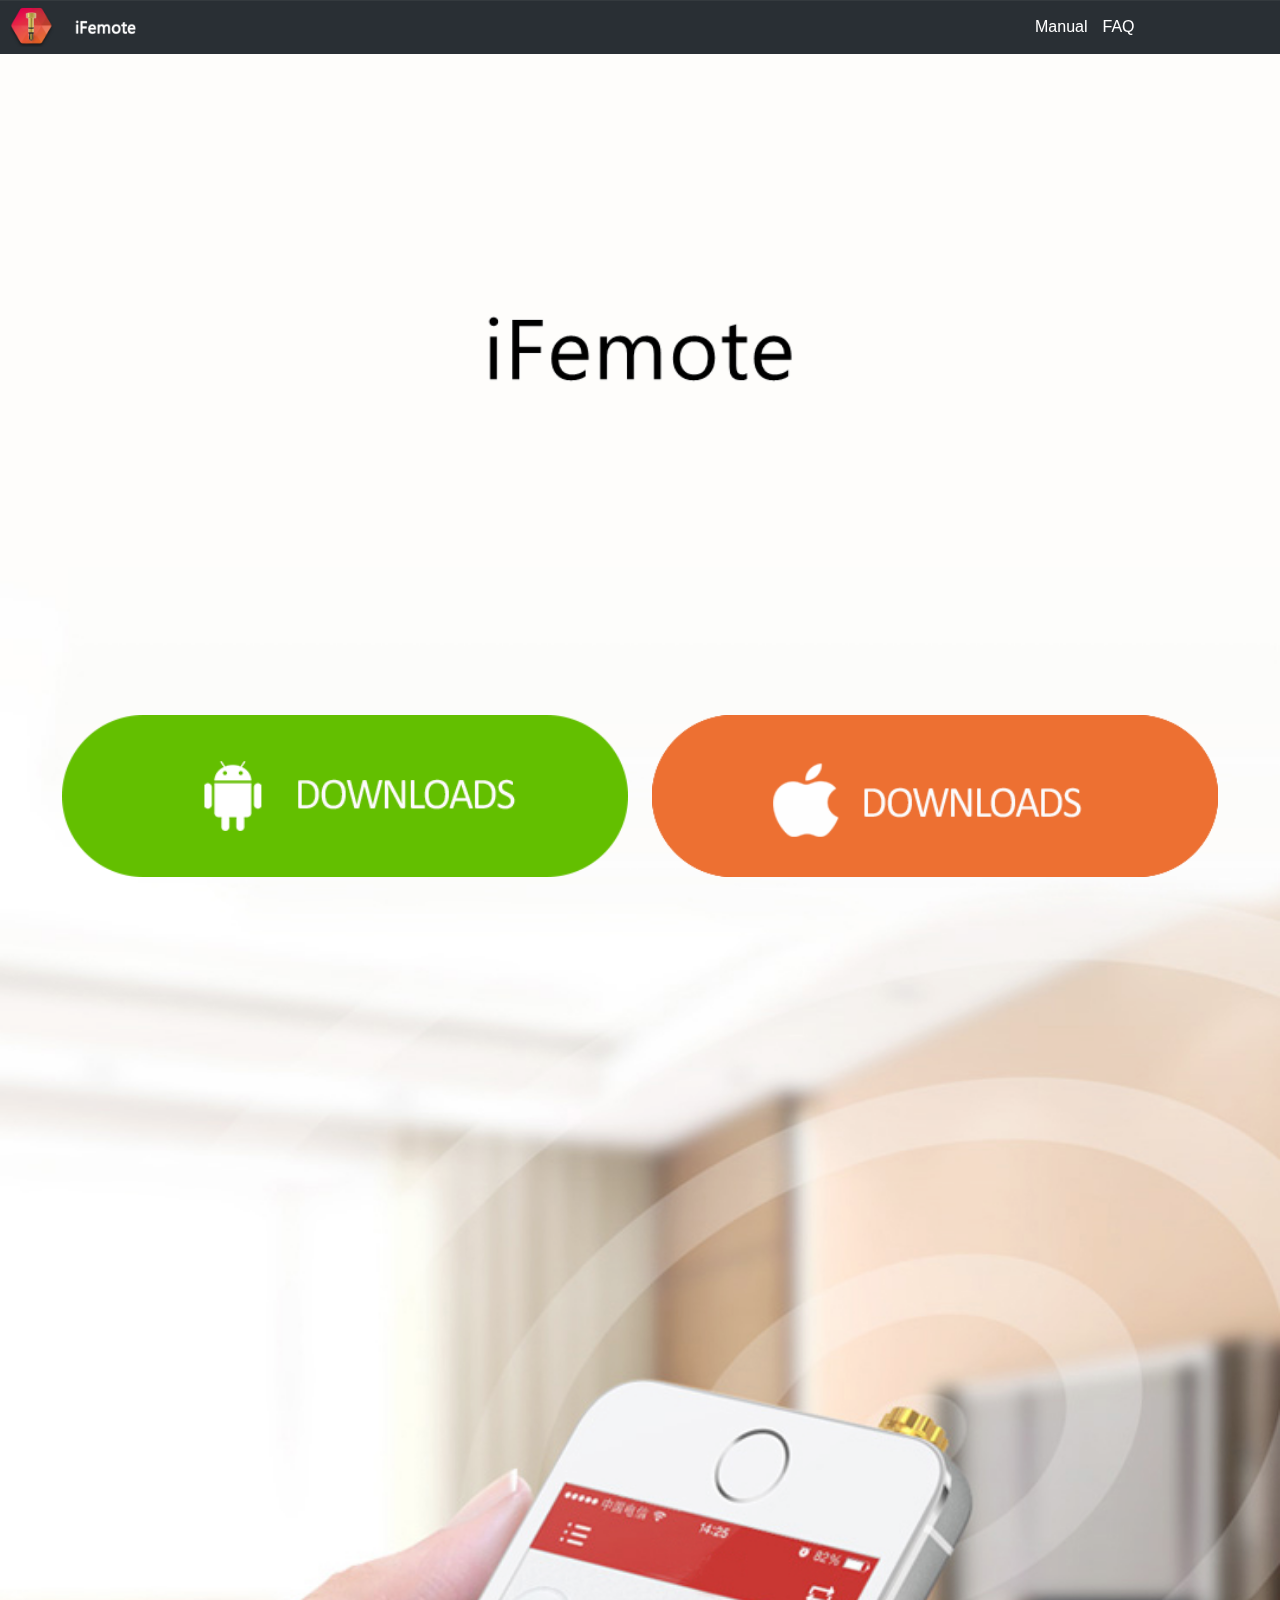
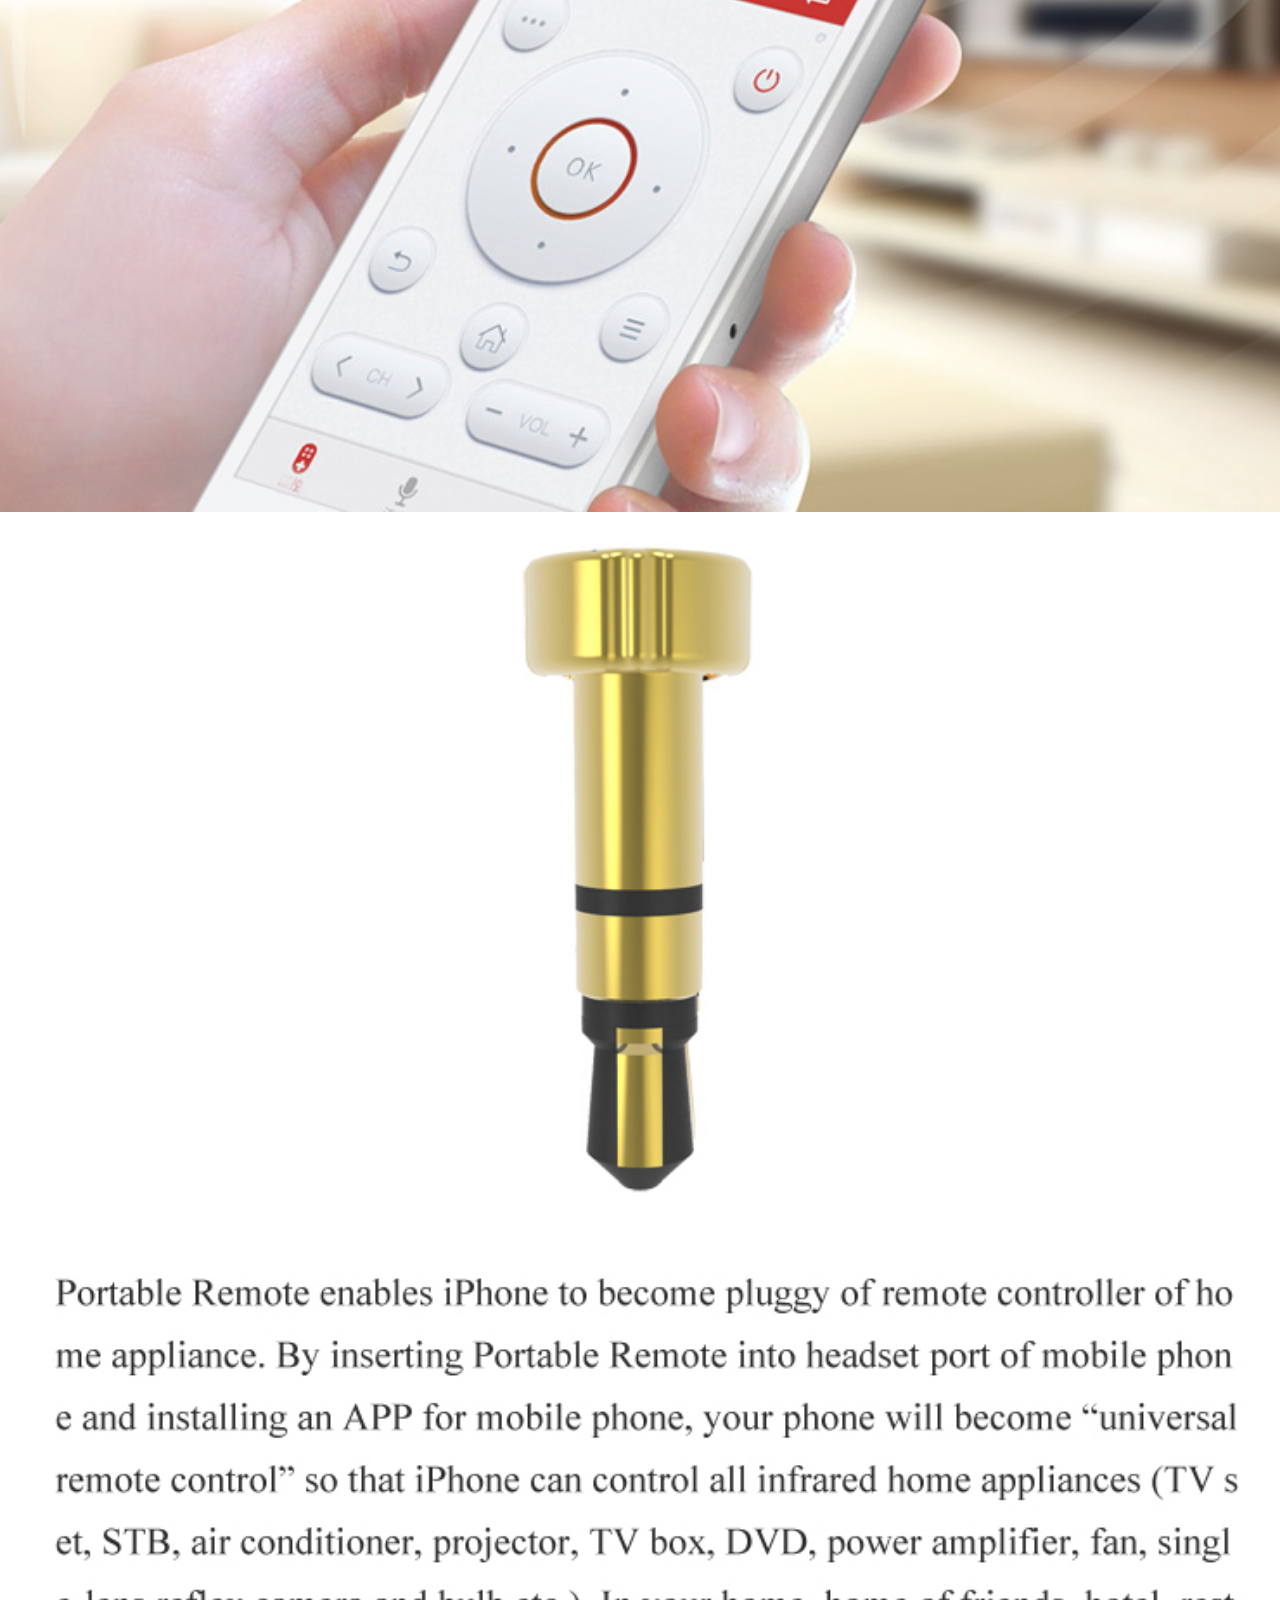
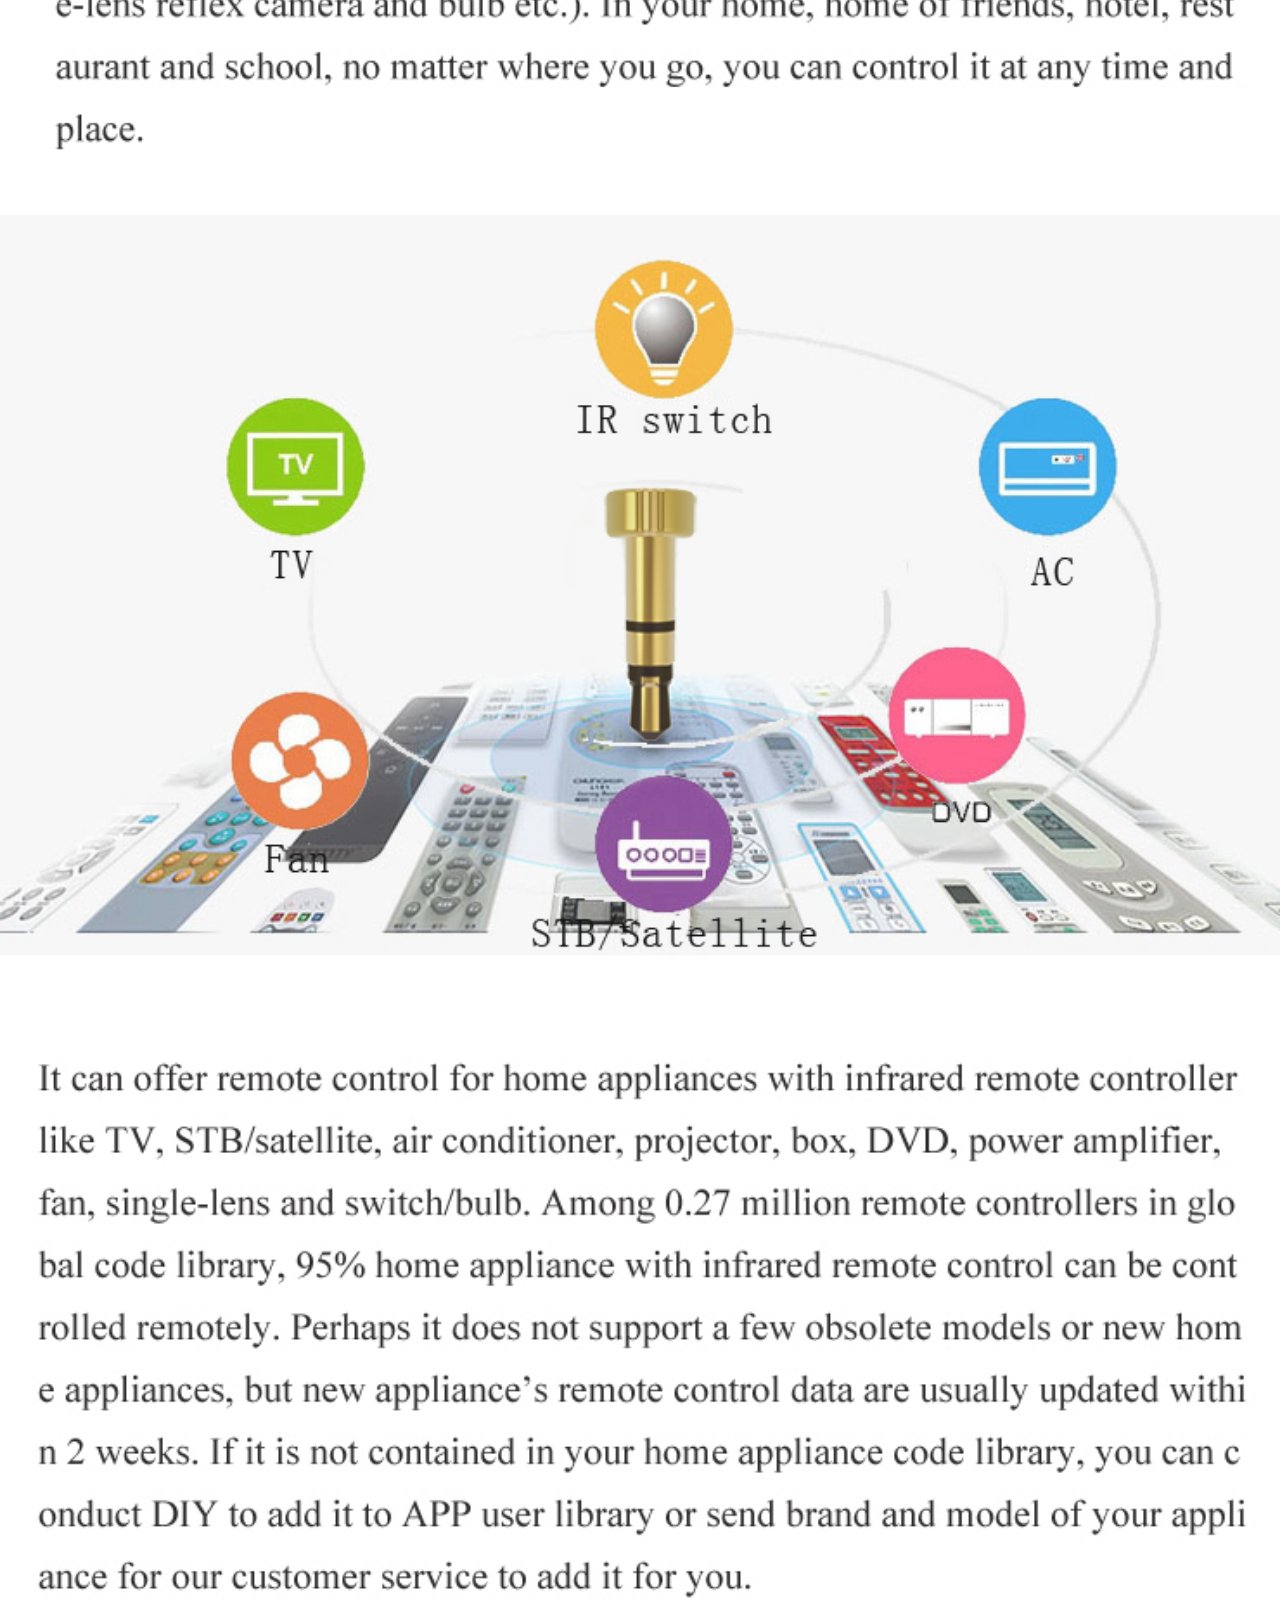
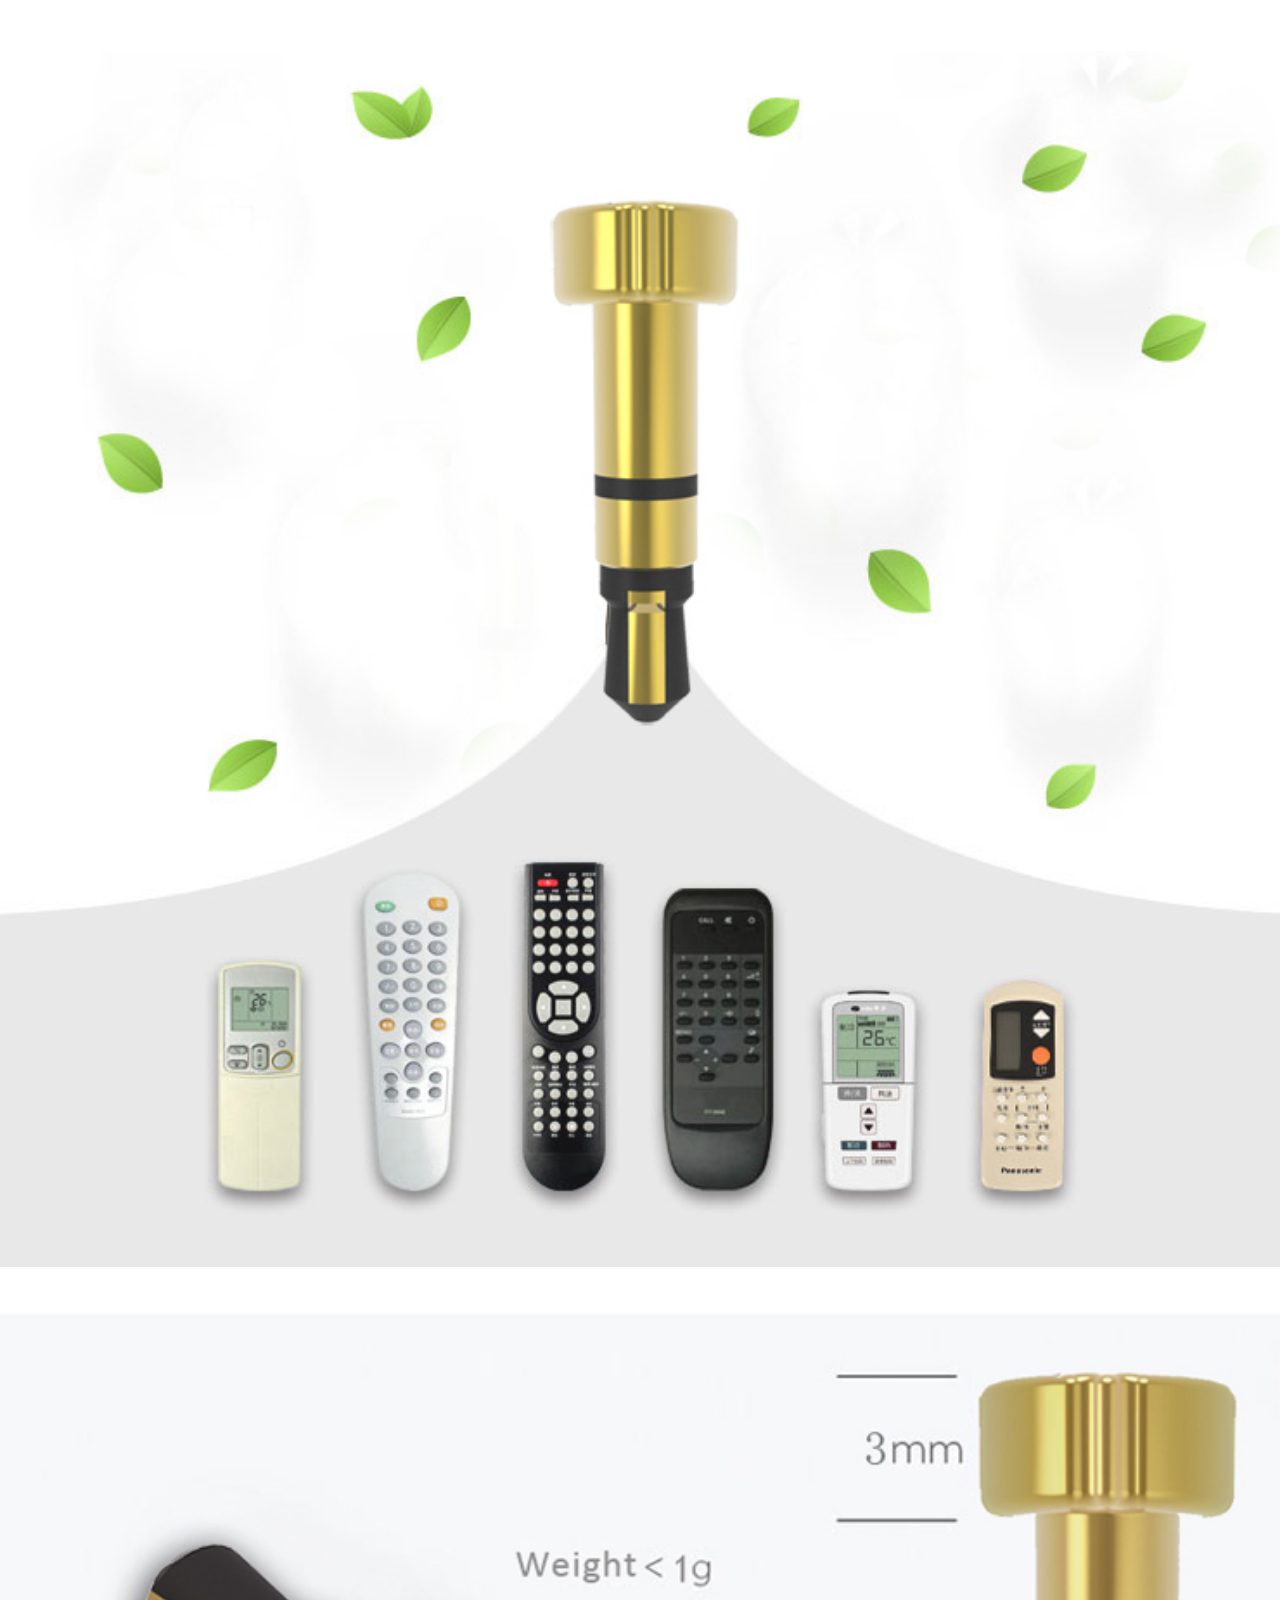
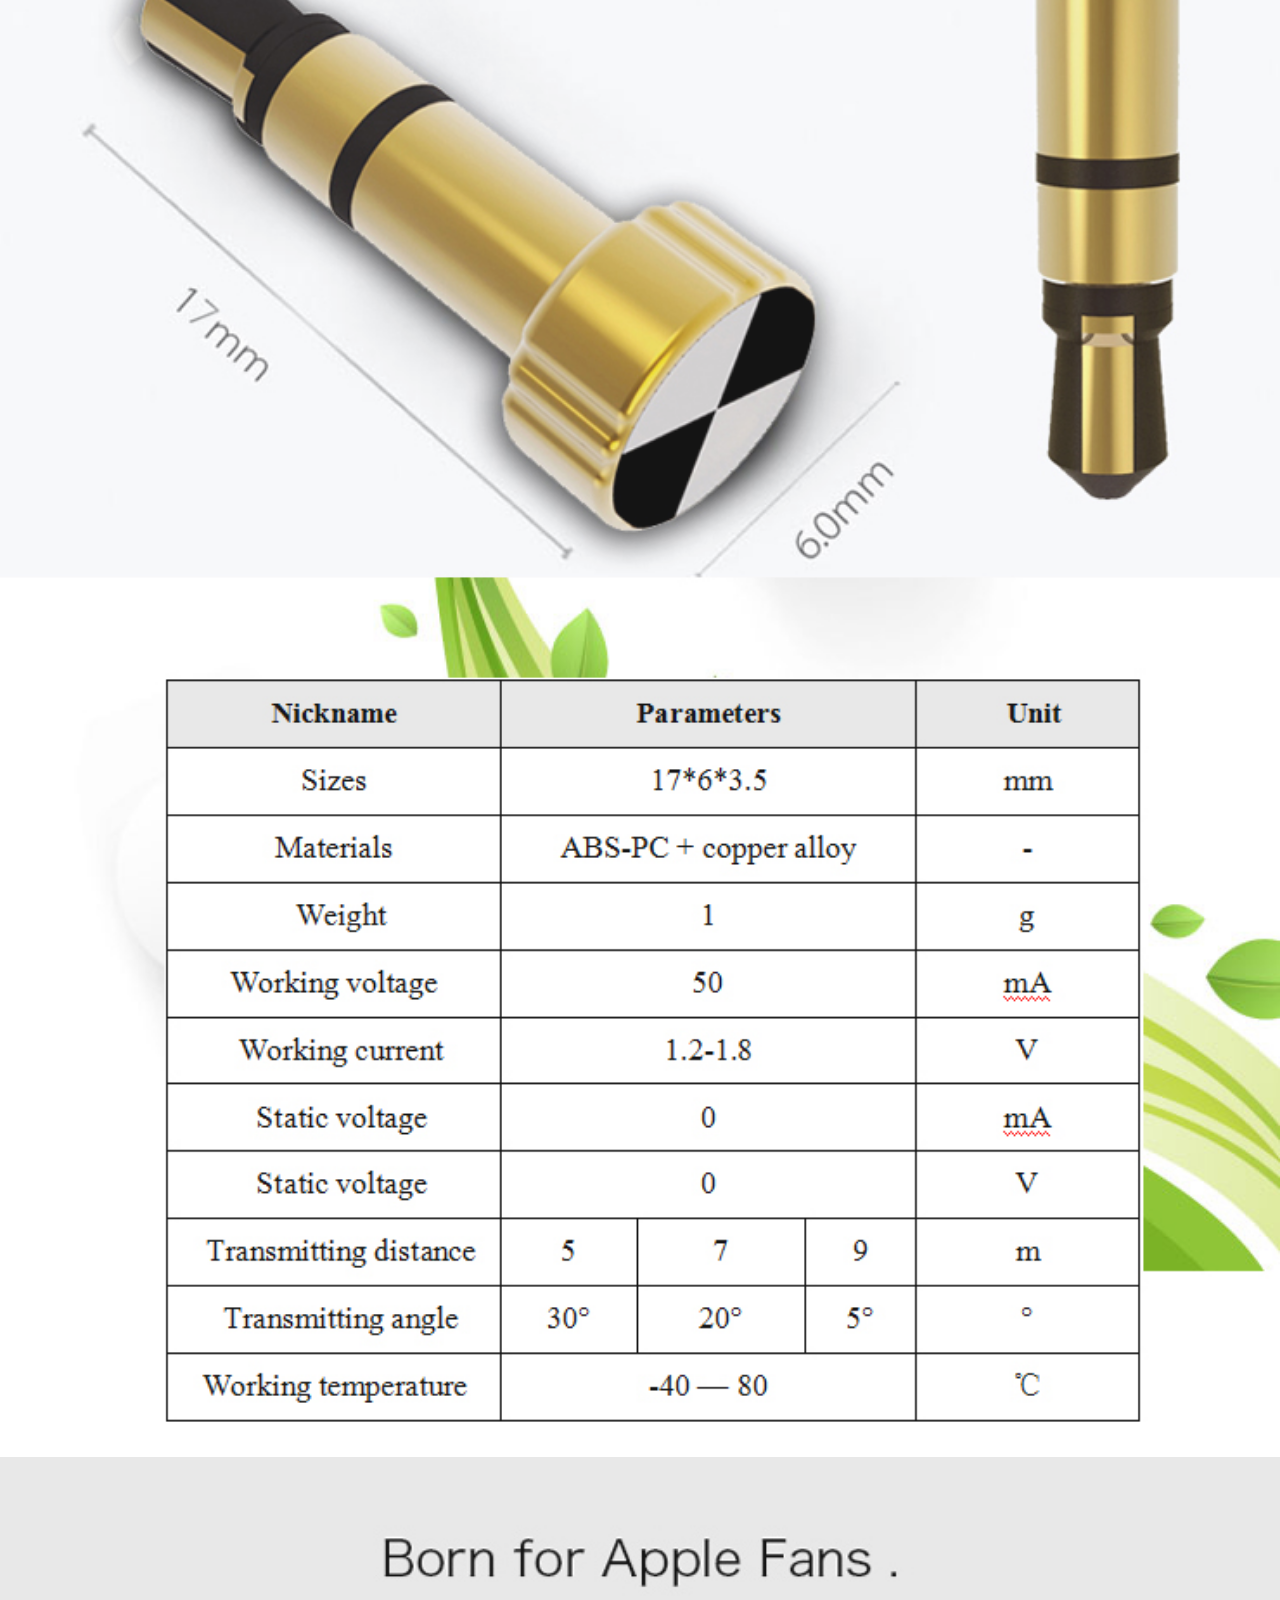
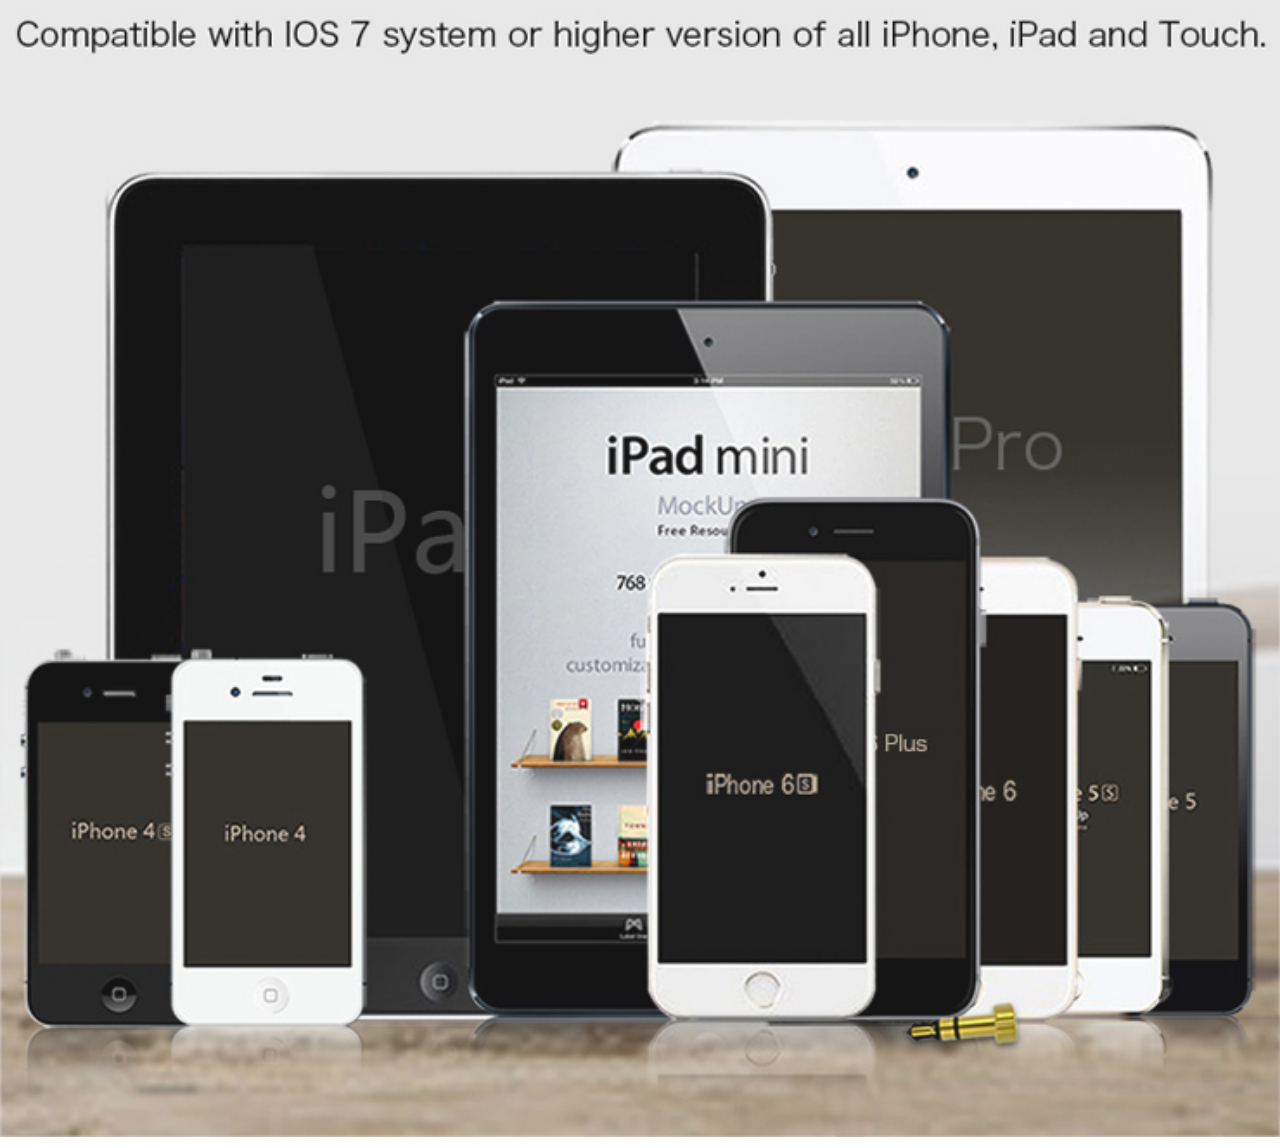
<file: index.html>
﻿<!DOCTYPE html>


<html lang="en" class="js cssanimations">
<head>
<meta http-equiv="Content-Type" content="text/html; charset=UTF-8">
    
<meta charset="UTF-8">
    
<title>iFemote</title>
    
<meta name="viewport" content="width=device-width, initial-scale=1">
	
<script type="text/javascript" src="/js/jquery.min.js"></script>
	
<script type="text/javascript" src="/js/amazeui.min.js"></script>
    
<style>
        @charset "utf-8";
        /*reset*/
        html {
            font-size: 62.5%;
            -webkit-tap-highlight-color: rgba(0, 0, 0, 0);
        }

        body {
            margin: 0px;
            padding: 0px;
        }

        :before, :after {
            -webkit-box-sizing: border-box;
            -moz-box-sizing: border-box;
            box-sizing: border-box;
        }

        .clearfix:before, .clearfix:after, .container:before, .container:after, .container-fluid:before, .container-fluid:after, .row:before, .row:after, .form-horizontal .form-group:before, .form-horizontal .form-group:after, .btn-toolbar:before, .btn-toolbar:after, .btn-group-vertical > .btn-group:before, .btn-group-vertical > .btn-group:after, .nav:before, .nav:after, .navbar:before, .navbar:after, .navbar-header:before, .navbar-header:after, .navbar-collapse:before, .navbar-collapse:after, .pager:before, .pager:after, .panel-body:before, .panel-body:after, .modal-footer:before, .modal-footer:after {
            content: " ";
            display: table;
        }

        .clearfix:after, .container:after, .container-fluid:after, .row:after, .form-horizontal .form-group:after, .btn-toolbar:after, .btn-group-vertical > .btn-group:after, .nav:after, .navbar:after, .navbar-header:after, .navbar-collapse:after, .pager:after, .panel-body:after, .modal-footer:after {
            clear: both;
        }

        /*top nav*/
        nav {
            position: fixed;
            top: 0;
            left: 0;
            width: 100%;
            z-index: 999;
            background: #333;
            font-size: 18px;
            color: #fff;
            line-height: 32px;
            background: url("/images/wap-top-bg.png") top left repeat-x;
        }

        nav .nav-logo {
            float: left;
            width: calc(100% - 250px);
        }

        .nav-logo a {
            display: block;
            width: 160px;
            height: 54px;
            margin-left: 10px;
            background: url("/images/logo.png") left center no-repeat;
            background-size: 100%;
        }

        nav .nav-menus {
            float: right;
            width: 250px;
            height: 54px;
        }
        nav .nav-menus a {
		    color:#fff;
			font-size: 16px;
			padding:0 5px;
			line-height:54px;
			text-decoration: none;
			}
@media screen and (max-width: 480px) {
	        nav .nav-menus {
            width: 150px;
        }
	        nav .nav-menus a {
			font-size: 14px;
			}
    }
        .wrap-con {
            position: relative;
            border-bottom: solid 2px #fff;
        }

        .wrap {
            position: absolute;
            top: 54px;
            left: 0;
            width: 100%;
        }

        .wrap-con img {
            display: block;
            width: 100%;
            opacity: .92;
        }

        .con4 {
            border: none;
        }

        .wrap-con1-title {
            width: 100%;
            height: 13.3%;
            position: absolute;
            top: 10.745%;
            left: 0;
            z-index: 2;
        }

        .con1-title {
            display: block;
            width: 45.3%;
            height: 100%;
            margin: 0px auto;
            background: url("/images/wap-con1-title.png") center 0px no-repeat;
            background-size: 100% 100%;
        }

        .wrap-con1-btn {
            width: 100%;
            height: 9.94%;
            position: absolute;
            top: 32.1%;
            left: 0;
            z-index: 2;
            text-align: center;
        }

        .con1-btn,.con1-btn2 {
            display: inline-block;
            width: 44.2%;
            height: 100%;
            margin: 0px 10px;
            background: url("/images/con1-btn-off.png") top center no-repeat;
            background-size: 100%
        }

        .con1-btn:hover {
            background: url("/images/con1-btn-on.png") top center no-repeat;
            background-size: 100%;
        }
        .con1-btn2 {
            background: url("/images/con1-btn2-on.png") top center no-repeat;
            background-size: 100%
        }
        .con1-btn2:hover {
            background: url("/images/con1-btn2-off.png") top center no-repeat;
            background-size: 100%
        }

        .wrap-con2-title {
            width: 100%;
            height: 12.4%;
            position: absolute;
            top: 13.345%;
            left: 0;
            z-index: 2;
        }

        /*.con2-title {
            display: block;
            width: 53.37%;
            height: 100%;
            margin: 0px auto;
            background: url("/images/wap-con2-title.png") center 0px no-repeat;
            background-size: 100% 100%;
        }*/

        .wrap-con3-title {
            width: 100%;
            height: 11.83%;
            position: absolute;
            top: 13.945%;
            left: 0;
            z-index: 2;
        }

        /*.con3-title {
            display: block;
            width: 62.59%;
            height: 100%;
            margin: 0px auto;
            background: url("/images/wap-con3-title.png") center 0px no-repeat;
            background-size: 100% 100%;
        }*/

        .wrap-con4-title {
            width: 100%;
            height: 11.49%;
            position: absolute;
            top: 9.445%;
            left: 0;
            z-index: 2;
        }

        /*.con4-title {
            display: block;
            width: 50.37%;
            height: 100%;
            margin: 0px auto;
            background: url("/images/wap-con4-title.png") center 0px no-repeat;
            background-size: 100% 100%;
        }*/

        .wrap-con4-btn {
            width: 100%;
            height: 15.87%;
            position: absolute;
            top: 85%;
            left: 0;
            z-index: 2;
        }

        .con4-btn {
            display: block;
            width: 44.2%;
            height: 100%;
            margin: 0px auto;
            background: url("/#/con4-btn-off.png") top center no-repeat;
            background-size: 100%
        }

        .con4-btn:hover {
            background: url("/#/con4-btn-on.png") top center no-repeat;
            background-size: 100%;
        }

        .wrap-con4-txt {
            width: 100%;
            height: 11.49%;
            position: absolute;
            top: 86.3%;
            left: 0;
            z-index: 2;
            text-align: center;
            color: #FF7F00;
            font-size: 12px;
        }

        /*font-size:3.2rem;*/
        .wrap-con4-txt p {
            margin: 5px 0 0;
        }

        .wrap-con4-txt p.click-link {
            text-decoration: underline;
            font-size: 14px;
            margin-top: 2.379%;
        }

        .wrap-con4-txt p.click-link a {
            color: #5e5d5d;
        }

        /*font-size:4rem;*/

        .overlay {top : 0px; right : 0px; left : 0px; bottom : 0px; z-index : 9999; display : none; position : absolute; background : rgba(0, 0, 0, 0.8); } 
        .overlay .arrow {height : 141px; margin : 16px 80px; margin-right : 20px; background : url(/images/up.png) top right no-repeat; } 
        .overlay .tips {width : 80%; color : white; font-size : 1em; margin : 0 auto; line-height : 1.2em; text-align : center; } 
    </style>
    <script type="text/javascript" src="/js/require.js"></script>
	<link rel="stylesheet" href="/js/amazeui.min.css">
</head>
<body>
<nav>
    <div class="nav-logo">
        <a href="javascript:;"></a>
    </div>
    <div class="nav-menus">
		<a href="./use.html">Manual</a>
		<a href="./faq.html">FAQ</a>
    </div>
</nav>
<section class="wrap" id="wrap">
   <div class="wrap-con con1">
        <div class="wrap-con1-title"><span type="button" class="con1-title"></span></div>
        <div class="wrap-con1-btn"><span type="button" class="con1-btn" href="http://ifro.ga/ConTroL" id="down-btn"></span>
		<a class="con1-btn2" id="down-btn" href="https://itunes.apple.com/images/app/tan-suo-guo-yao-kong/id880538958"></a></div>
        <img src="/images/wrap-con1.jpg" alt="">
    </div>
	<div class="am-modal am-modal-alert" tabindex="-1" id="my-alert">
  <div class="am-modal-dialog">
    <div class="am-modal-bd">
      The APP cannot be opened directly after the installation is complete， Please enter the Settings → General → Profiles, choose "Guangguan Baifenbai Technology Co., Ltd", set it to the Trust.Ane the APP can  be normal opened.
    </div>
    <div class="am-modal-footer">
      <span class="am-modal-btn">OK</span>
    </div>
  </div>
</div>
    <div class="wrap-con">
        <img src="/images/wap_02.jpg" alt="">
    </div>
    <div class="wrap-con con2">
        <div class="wrap-con2-title"><span class="con2-title"></span></div>
        <img src="/images/wrap-con2.jpg" alt="">
    </div>
    <div class="wrap-con con3">
        <div class="wrap-con3-title"><span class="con3-title"></span></div>
        <img src="/images/wrap-con3.jpg" alt="">
    </div>
    <div class="wrap-con">
        <img src="/images/wap_04.jpg" alt="" style="margin:45px 0 30px;">
    </div>
    <div class="wrap-con con4">
        <div class="wrap-con4-title"><span class="con4-title"></span></div>
        <div class="wrap-con4-btn"><a class="con4-btn" href="/#" ></a></div>
        <img src="/images/wrap-con4.jpg" alt="">
    </div>
</section>


<script type="text/javascript">
        requirejs.config({
            baseUrl : './',
        });
        var appDownLink = ''
// '/src/com.tiqiaa.icontrol_3.4.9_349.apk';
        var downBtn = document.getElementById('down-btn');
        downBtn.onclick = function(){
            
            require(['/js/wtk.js'], function(WTK) {
                if (WTK.browser.isAndroid && /micro\s*messenger/.test(WTK.browser.userAgent)) {
                    try {
                        var overlay = document.getElementById('overlay');
                        overlay.style.display = 'block';
                        overlay.style.width = document.body.scrollWidth + 'px';
                        overlay.style.height = document.body.scrollHeight + 'px';
                    } catch (e) {
                    }
                }else{
                    window.location.href = appDownLink;
                }
            })
        }
        
    </script>
		<style type="text/css">
	*{margin:0; padding:0;}
	img{max-width: 100%; height: auto;}
	.test{height: 600px; max-width: 600px; font-size: 40px;}
	</style>
	</body>
</html>
</file>
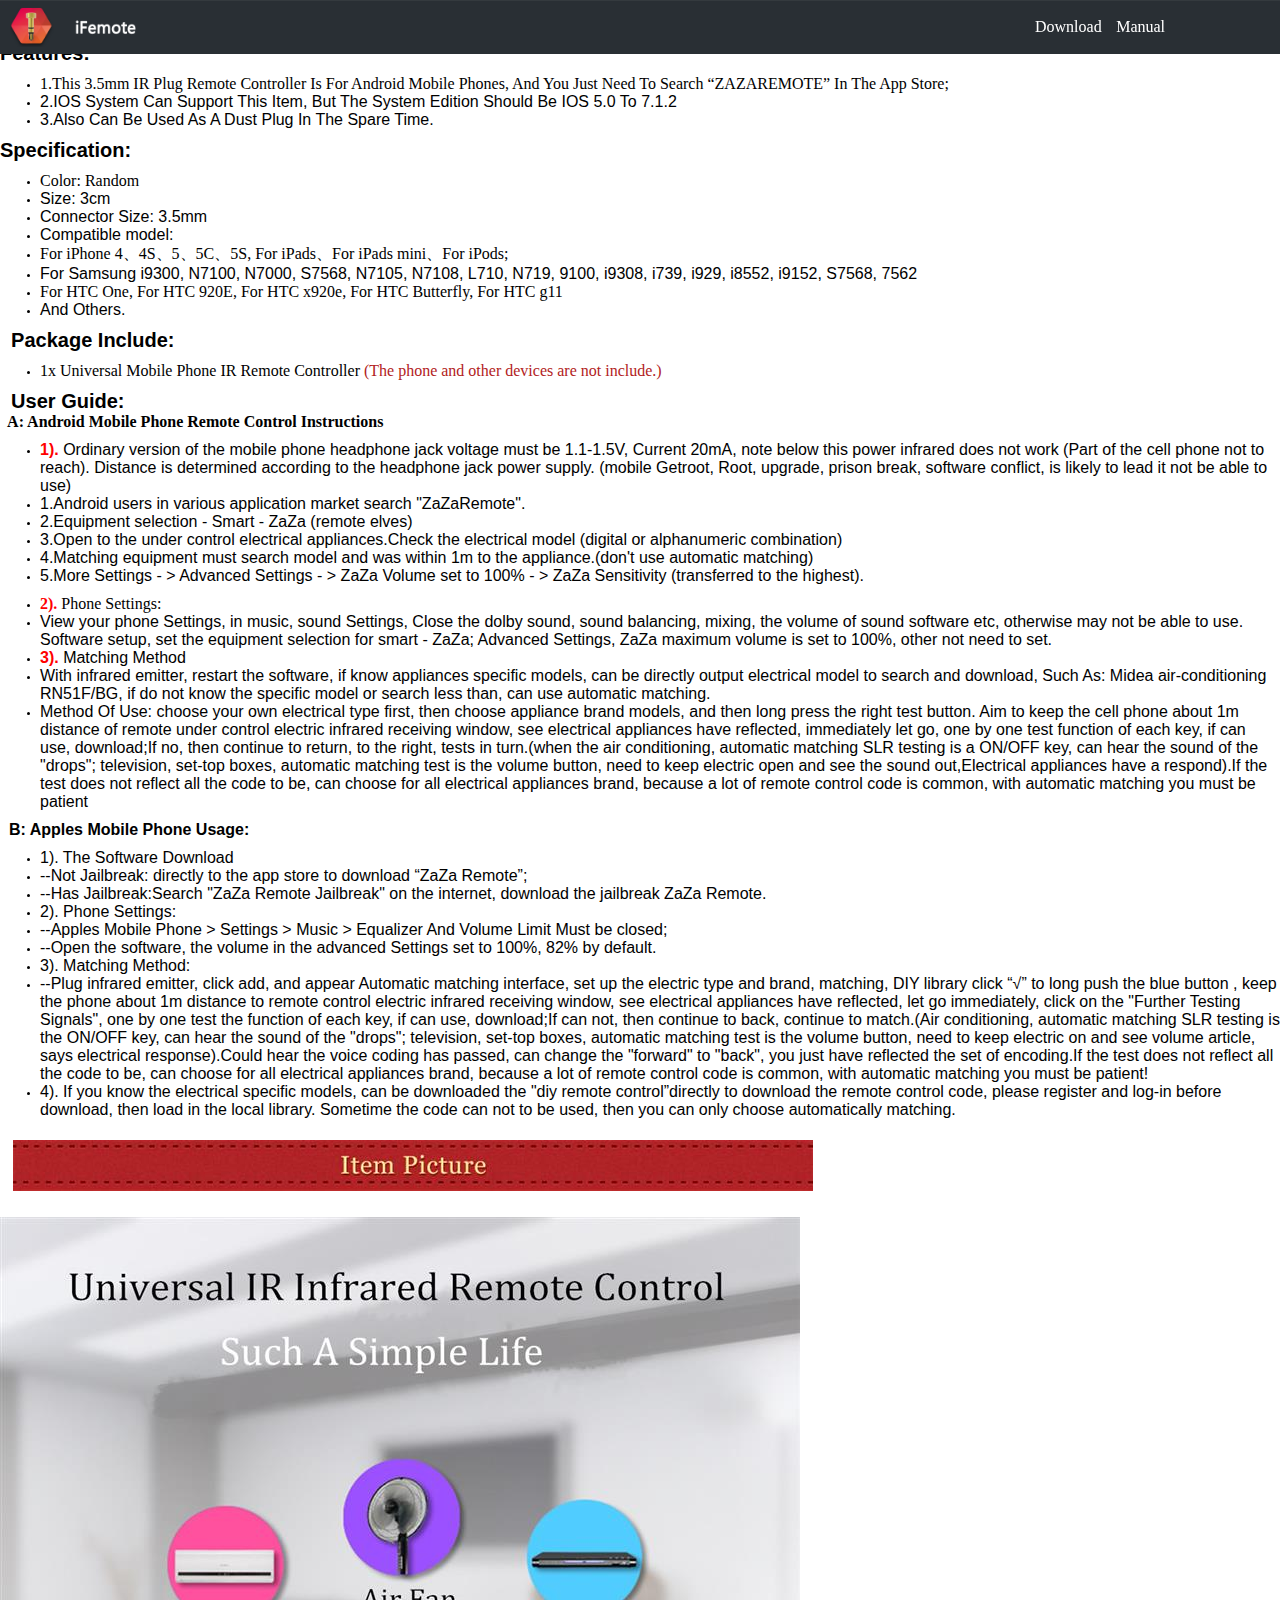
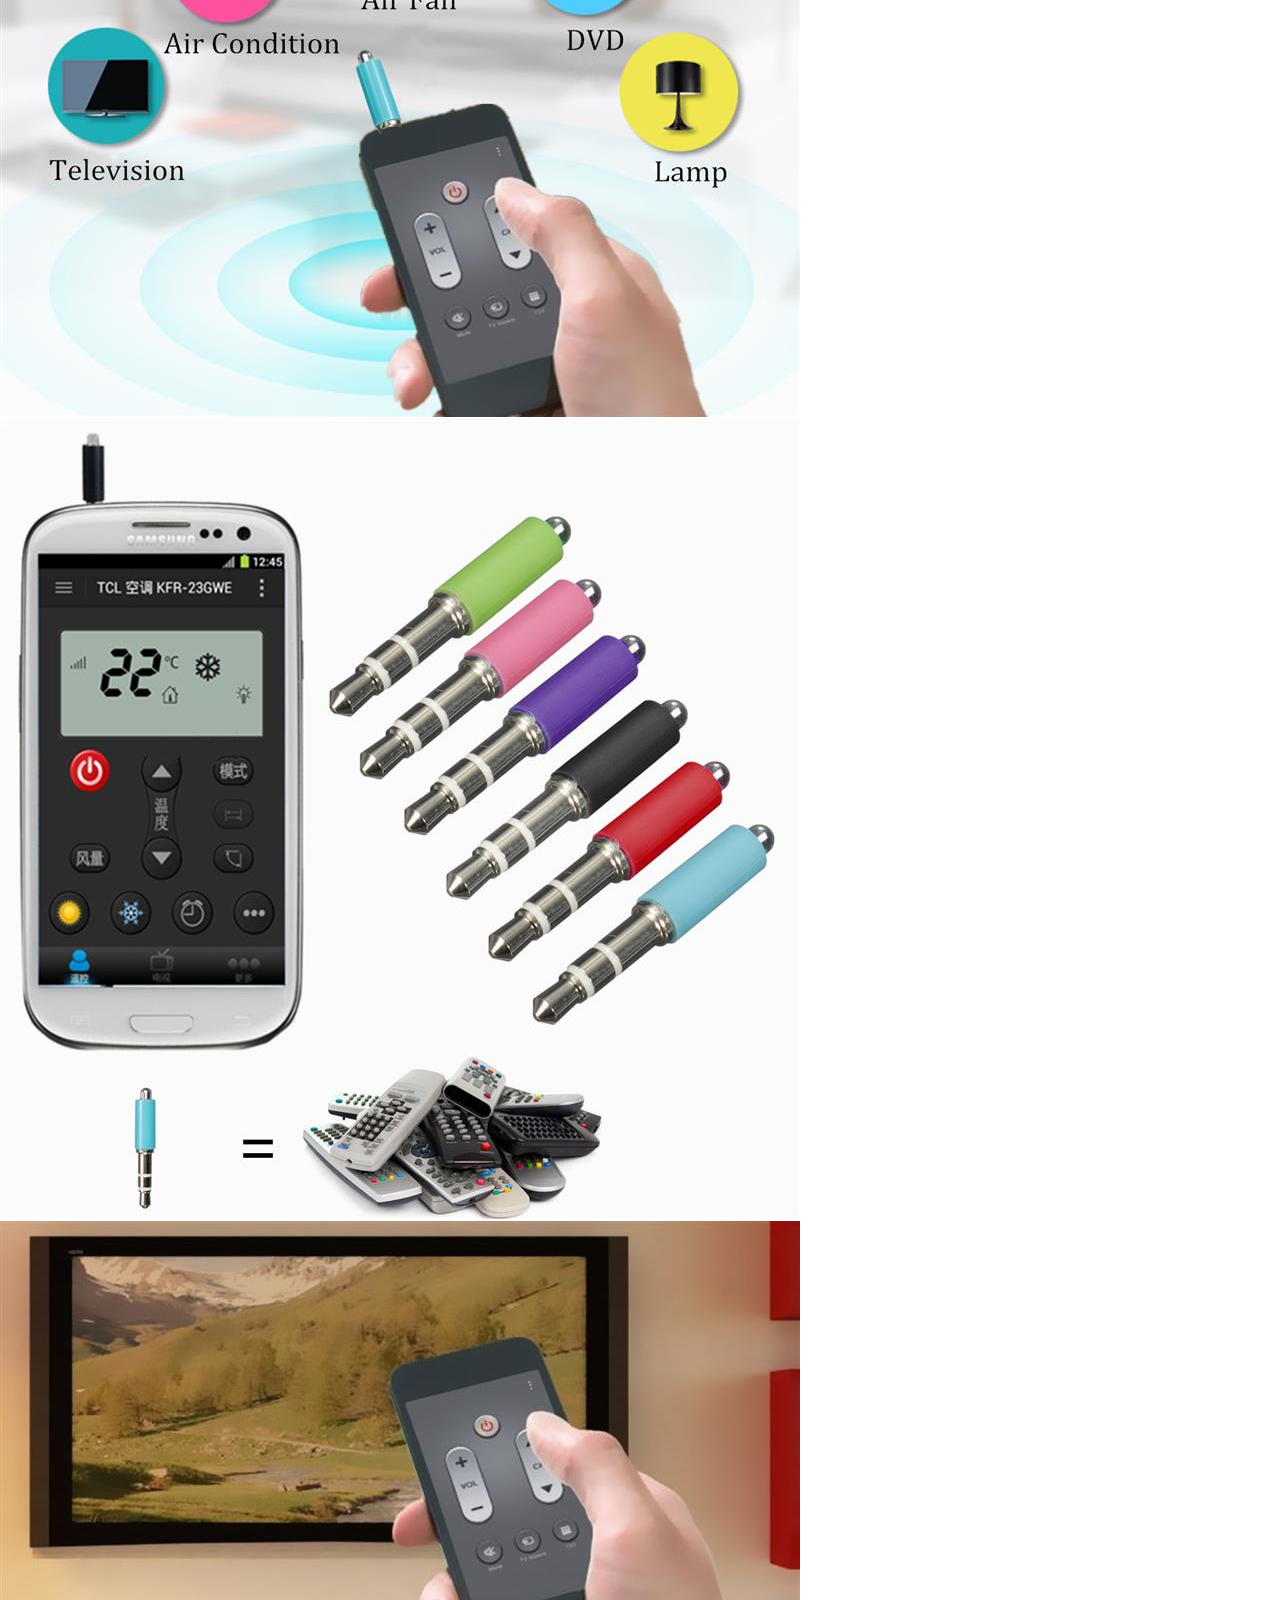
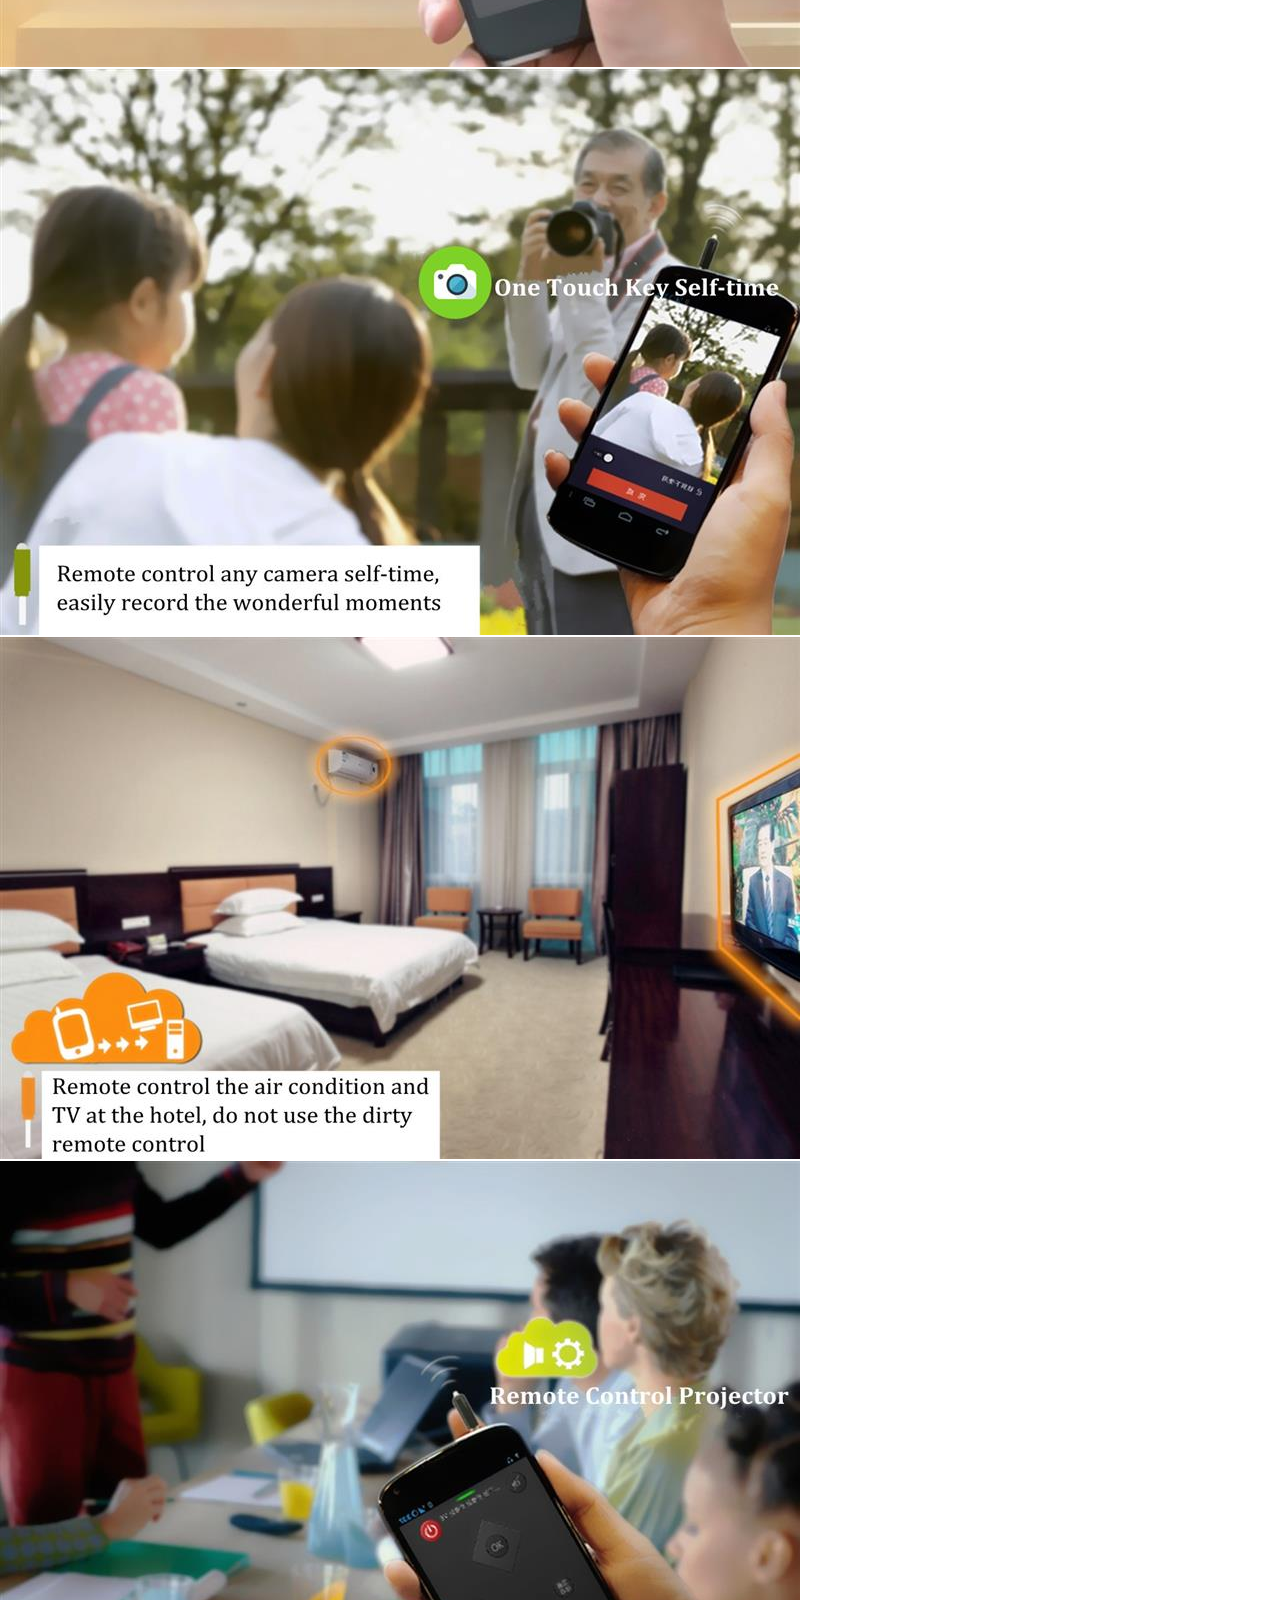
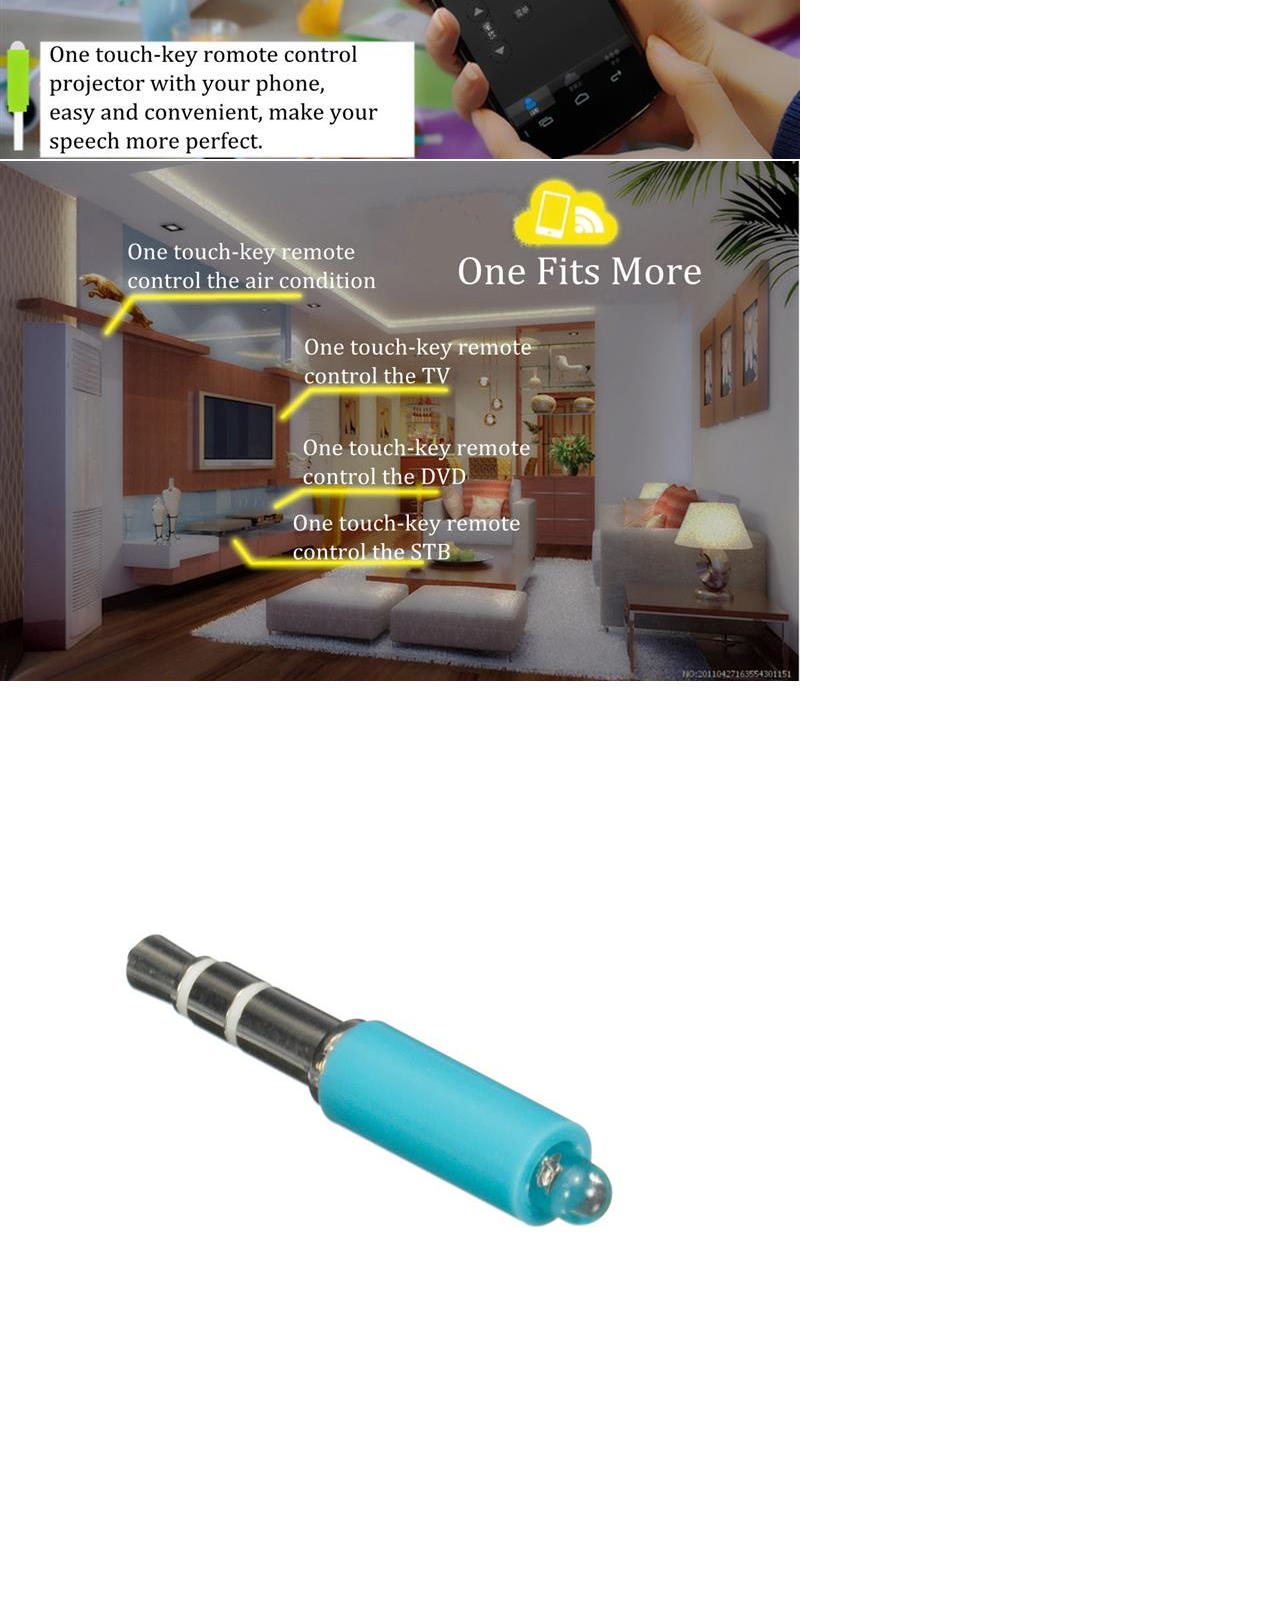
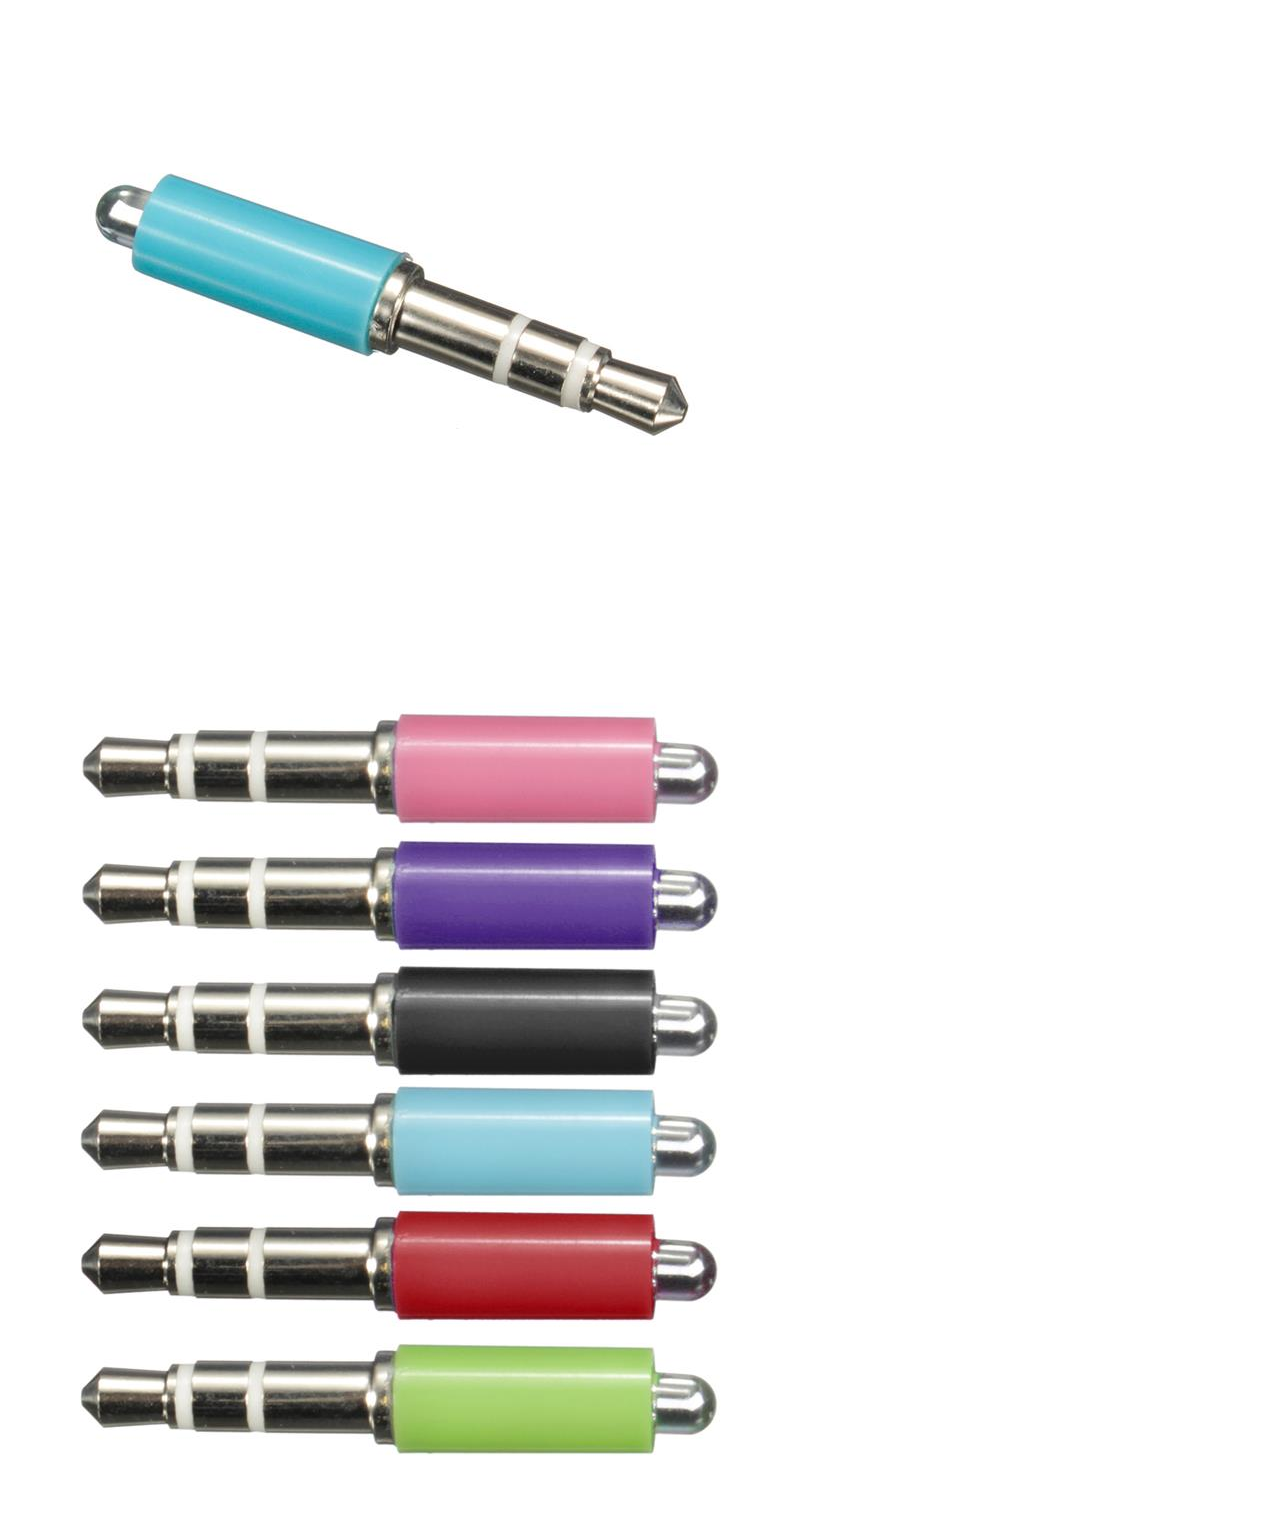
<file: faq.html>
<!DOCTYPE html>
<html lang="en"><head><meta http-equiv="Content-Type" content="text/html; charset=UTF-8">
    <meta charset="UTF-8">
    <title>iFemote-FAQ</title>
    <meta name="viewport" content="width=device-width, initial-scale=1">
    <style>
        @charset "utf-8";
        /*reset*/
        html {
            font-size: 62.5%;
            -webkit-tap-highlight-color: rgba(0, 0, 0, 0);
        }

        body {
            margin: 0px;
            padding: 0px;
        }

        :before, :after {
            -webkit-box-sizing: border-box;
            -moz-box-sizing: border-box;
            box-sizing: border-box;
        }

        .clearfix:before, .clearfix:after, .container:before, .container:after, .container-fluid:before, .container-fluid:after, .row:before, .row:after, .form-horizontal .form-group:before, .form-horizontal .form-group:after, .btn-toolbar:before, .btn-toolbar:after, .btn-group-vertical > .btn-group:before, .btn-group-vertical > .btn-group:after, .nav:before, .nav:after, .navbar:before, .navbar:after, .navbar-header:before, .navbar-header:after, .navbar-collapse:before, .navbar-collapse:after, .pager:before, .pager:after, .panel-body:before, .panel-body:after, .modal-footer:before, .modal-footer:after {
            content: " ";
            display: table;
        }

        .clearfix:after, .container:after, .container-fluid:after, .row:after, .form-horizontal .form-group:after, .btn-toolbar:after, .btn-group-vertical > .btn-group:after, .nav:after, .navbar:after, .navbar-header:after, .navbar-collapse:after, .pager:after, .panel-body:after, .modal-footer:after {
            clear: both;
        }

        /*top nav*/
        nav {
            position: fixed;
            top: 0;
            left: 0;
            width: 100%;
            z-index: 999;
            background: #333;
            font-size: 18px;
            color: #fff;
            line-height: 32px;
            background: url("/images/wap-top-bg.png") top left repeat-x;
        }

        nav .nav-logo {
            float: left;
            width: calc(100% - 250px);
        }

        .nav-logo a {
            display: block;
            width: 160px;
            height: 54px;
            margin-left: 10px;
            background: url("/images/logo.png") left center no-repeat;
            background-size: 100%;
        }

        nav .nav-menus {
            float: right;
            width: 250px;
            height: 54px;
        }
        nav .nav-menus a {
		    color:#fff;
			font-size: 16px;
			padding:0 5px;
			line-height:54px;
			text-decoration: none;
			}
@media screen and (max-width: 480px) {
	        nav .nav-menus {
            width: 150px;
        }
	        nav .nav-menus a {
			font-size: 14px;
			}
    }
        .wrap-con {
            position: relative;
            border-bottom: solid 2px #fff;
        }

        .wrap {
            position: absolute;
            top: 54px;
            left: 0;
            width: 100%;
        }

        .wrap-con img {
            display: block;
            width: 100%;
            opacity: .92;
        }

        .con4 {
            border: none;
        }

        .wrap-con1-title {
            width: 100%;
            height: 13.3%;
            position: absolute;
            top: 10.745%;
            left: 0;
            z-index: 2;
        }

        .con1-title {
            display: block;
            width: 45.3%;
            height: 100%;
            margin: 0px auto;
            background: url("/images/wap-con1-title.png") center 0px no-repeat;
            background-size: 100% 100%;
        }

        .wrap-con1-btn {
            width: 100%;
            height: 9.94%;
            position: absolute;
            top: 32.1%;
            left: 0;
            z-index: 2;
            text-align: center;
        }

        .con1-btn,.con1-btn2 {
            display: inline-block;
            width: 44.2%;
            height: 100%;
            margin: 0px 10px;
            background: url("/images/con1-btn-off.png") top center no-repeat;
            background-size: 100%
        }

        .con1-btn:hover {
            background: url("/images/con1-btn-on.png") top center no-repeat;
            background-size: 100%;
        }
        .con1-btn2 {
            background: url("/images/con1-btn2-on.png") top center no-repeat;
            background-size: 100%
        }
        .con1-btn2:hover {
            background: url("/images/con1-btn2-off.png") top center no-repeat;
            background-size: 100%
        }

        .wrap-con2-title {
            width: 100%;
            height: 12.4%;
            position: absolute;
            top: 13.345%;
            left: 0;
            z-index: 2;
        }

        .con2-title {
            display: block;
            width: 53.37%;
            height: 100%;
            margin: 0px auto;
            background: url("/images/wap-con2-title.png") center 0px no-repeat;
            background-size: 100% 100%;
        }

        .wrap-con3-title {
            width: 100%;
            height: 11.83%;
            position: absolute;
            top: 13.945%;
            left: 0;
            z-index: 2;
        }

        .con3-title {
            display: block;
            width: 62.59%;
            height: 100%;
            margin: 0px auto;
            background: url("/images/wap-con3-title.png") center 0px no-repeat;
            background-size: 100% 100%;
        }

        .wrap-con4-title {
            width: 100%;
            height: 11.49%;
            position: absolute;
            top: 9.445%;
            left: 0;
            z-index: 2;
        }

        .con4-title {
            display: block;
            width: 50.37%;
            height: 100%;
            margin: 0px auto;
            background: url("/images/wap-con4-title.png") center 0px no-repeat;
            background-size: 100% 100%;
        }

        .wrap-con4-btn {
            width: 100%;
            height: 10.87%;
            position: absolute;
            top: 78.3%;
            left: 0;
            z-index: 2;
        }

        .con4-btn {
            display: block;
            width: 44.2%;
            height: 100%;
            margin: 0px auto;
            background: url("/images/con4-btn-off.png") top center no-repeat;
            background-size: 100%
        }

        .con4-btn:hover {
            background: url("/images/con4-btn-on.png") top center no-repeat;
            background-size: 100%;
        }

        .wrap-con4-txt {
            width: 100%;
            height: 11.49%;
            position: absolute;
            top: 86.3%;
            left: 0;
            z-index: 2;
            text-align: center;
            color: #FF7F00;
            font-size: 12px;
        }

        /*font-size:3.2rem;*/
        .wrap-con4-txt p {
            margin: 5px 0 0;
        }

        .wrap-con4-txt p.click-link {
            text-decoration: underline;
            font-size: 14px;
            margin-top: 2.379%;
        }

        .wrap-con4-txt p.click-link a {
            color: #5e5d5d;
        }

        /*font-size:4rem;*/

        .overlay {top : 0px; right : 0px; left : 0px; bottom : 0px; z-index : 9999; display : none; position : absolute; background : rgba(0, 0, 0, 0.8); } 
        .overlay .arrow {height : 141px; margin : 16px 80px; margin-right : 20px; background : url(/images/up.png) top right no-repeat; } 
        .overlay .tips {width : 80%; color : white; font-size : 1em; margin : 0 auto; line-height : 1.2em; text-align : center; } 
    </style>
    <script type="text/javascript" src="/js/require.js"></script>
</head>
<body>
<nav>
    <div class="nav-logo">
        <a href="javascript:;"></a>
    </div>
    <div class="nav-menus">
		<a href="./" target="_blank">Download</a>
		<a href="./use.html" target="_blank">Manual</a>
    </div>
</nav>
<p>&nbsp;&nbsp;</p>
<div class="ui-box-body">
    <div style="width: 100.0%;">
        <br>
                    <div>
                        <span style="font-family: arial;font-size: 16.0px;">
                            <span style="font-size: 16.0px;font-family: arial , helvetica , sans-serif;">
                                <span style="font-size: 20.0px;">
                                    <strong>Features:</strong>
                                </span>
                            </span>
                        </span>
                    </div>
                    <ul>
                        <li>
                            <span style="font-size: 16.0px;">1.This 3.5mm IR Plug Remote Controller Is For Android Mobile Phones, And You Just Need To Search “ZAZAREMOTE” In The App Store;</span>
                        </li>
                        <li>
                            <span style="font-size: 16.0px;">
                                <span style="font-family: arial;">
                                    <span style="font-family: arial , helvetica , sans-serif;">2.IOS System Can Support This Item, But The System Edition Should Be IOS 5.0 To 7.1.2</span>
                                </span>
                            </span>
                        </li>
                        <li>
                            <span style="font-size: 16.0px;">
                                <span style="font-family: arial;">
                                    <span style="font-family: arial , helvetica , sans-serif;">3.Also Can Be Used As A Dust Plug In The Spare Time.</span>
                                </span>
                            </span>
                        </li>
                    </ul>
                    <div>
                        <span style="font-family: arial;font-size: 16.0px;">
                            <span style="font-size: 16.0px;font-family: arial , helvetica , sans-serif;">
                                <span style="font-size: 20.0px;">
                                    <strong>Specification:</strong>
                                </span>
                            </span>
                        </span>
                    </div>
                    <ul>
                        <li>
                            <span style="font-size: 16.0px;">Color: Random</span>
                        </li>
                        <li>
                            <span style="font-size: 16.0px;">
                                <span style="font-family: arial;">
                                    <span style="font-family: arial , helvetica , sans-serif;">Size: 3cm</span>
                                </span>
                            </span>
                        </li>
                        <li>
                            <span style="font-size: 16.0px;">
                                <span style="font-family: arial;">
                                    <span style="font-family: arial , helvetica , sans-serif;">Connector Size: 3.5mm</span>
                                </span>
                            </span>
                        </li>
                        <li>
                            <span style="font-size: 16.0px;">
                                <span style="font-family: arial;">
                                    <span style="font-family: arial , helvetica , sans-serif;">Compatible model:</span>
                                </span>
                            </span>
                        </li>
                        <li>
                            <span style="font-size: 16.0px;">For iPhone 4、4S、5、5C、5S, For iPads、For iPads mini、For iPods;</span>
                        </li>
                        <li>
                            <span style="font-size: 16.0px;">
                                <span style="font-family: arial;">
                                    <span style="font-family: arial , helvetica , sans-serif;">For Samsung i9300, N7100, N7000, S7568, N7105, N7108, L710, N719, 9100, i9308, i739, i929, i8552, i9152, S7568, 7562</span>
                                </span>
                            </span>
                        </li>
                        <li>
                            <span style="font-size: 16.0px;">For HTC One, For HTC 920E, For HTC x920e, For HTC Butterfly, For HTC g11</span>
                        </li>
                        <li>
                            <span style="font-family: arial;font-size: 16.0px;">
                                <span style="font-size: 16.0px;font-family: arial , helvetica , sans-serif;">And Others.</span>
                            </span>
                        </li>
                    </ul>
                    <div>
                        <span style="font-family: arial;font-size: 16.0px;">
                            <span style="font-size: 16.0px;font-family: arial , helvetica , sans-serif;">
                                <span style="font-size: 20.0px;">
                                    <strong>&nbsp; Package Include:</strong>
                                </span>
                            </span>
                        </span>
                    </div>
                    <ul>
                        <li>
                            <span style="font-size: 16.0px;">1x Universal Mobile Phone IR Remote Controller 
                                            
                                            
                                <span style="color: #b22222;">(The phone and other devices are not include.)</span>
                            </span>
                        </li>
                    </ul>
                    <div>
                        <span style="font-family: arial;font-size: 16.0px;">
                            <span style="font-size: 16.0px;font-family: arial , helvetica , sans-serif;">
                                <span style="font-size: 20.0px;">
                                    <strong>&nbsp; User Guide:</strong>
                                </span>
                            </span>
                        </span>
                    </div>
                    <div>
                        <strong>
                            <span style="font-size: 16.0px;">&nbsp; A: Android Mobile Phone Remote Control Instructions</span>
                        </strong>
                    </div>
                    <ul>
                        <li>
                            <span style="font-size: 16.0px;">
                                <span style="font-family: arial;">
                                    <span style="font-family: arial , helvetica , sans-serif;">
                                        <span style="color: #ff0000;">
                                            <strong>1). </strong>
                                        </span>Ordinary version of the mobile phone headphone jack voltage must be 1.1-1.5V, Current 20mA, note below this power infrared does not work (Part of the cell phone not to reach). Distance is determined according to the headphone jack power supply. (mobile Getroot, Root, upgrade, prison break, software conflict, is likely to lead it not be able to use)
                                                
                                                
                                    </span>
                                </span>
                            </span>
                        </li>
                        <li>
                            <span style="font-size: 16.0px;">
                                <span style="font-family: arial;">
                                    <span style="font-family: arial , helvetica , sans-serif;">1.Android users in various application market search "ZaZaRemote".</span>
                                </span>
                            </span>
                        </li>
                        <li>
                            <span style="font-size: 16.0px;">
                                <span style="font-family: arial;">
                                    <span style="font-family: arial , helvetica , sans-serif;">2.Equipment selection - Smart - ZaZa (remote elves)</span>
                                </span>
                            </span>
                        </li>
                        <li>
                            <span style="font-size: 16.0px;">
                                <span style="font-family: arial;">
                                    <span style="font-family: arial , helvetica , sans-serif;">3.Open to the under control electrical appliances.Check the electrical model (digital or alphanumeric combination)</span>
                                </span>
                            </span>
                        </li>
                        <li>
                            <span style="font-size: 16.0px;">
                                <span style="font-family: arial;">
                                    <span style="font-family: arial , helvetica , sans-serif;">4.Matching equipment must search model and was within 1m to the appliance.(don't use automatic matching)</span>
                                </span>
                            </span>
                        </li>
                        <li>
                            <span style="font-size: 16.0px;">
                                <span style="font-family: arial;">
                                    <span style="font-family: arial , helvetica , sans-serif;">5.More Settings - &gt; Advanced Settings - &gt; ZaZa Volume set to 100% - &gt; ZaZa Sensitivity (transferred to the highest).</span>
                                </span>
                            </span>
                        </li>
                    </ul>
                    <ul>
                        <li>
                            <span style="font-size: 16.0px;">
                                <span style="color: #ff0000;">
                                    <strong>2).</strong>
                                </span> Phone Settings:
                                        
                                        
                            </span>
                        </li>
                        <li>
                            <span style="font-size: 16.0px;">
                                <span style="font-family: arial;">
                                    <span style="font-family: arial , helvetica , sans-serif;">View your phone Settings, in music, sound Settings, Close the dolby sound, sound balancing, mixing, the volume of sound software etc, otherwise may not be able to use. Software setup, set the equipment selection for smart - ZaZa; Advanced Settings, ZaZa maximum volume is set to 100%, other not need to set.</span>
                                </span>
                            </span>
                        </li>
                        <li>
                            <span style="font-size: 16.0px;">
                                <span style="font-family: arial;">
                                    <span style="font-family: arial , helvetica , sans-serif;">
                                        <span style="color: #ff0000;">
                                            <strong>3).</strong>
                                        </span> Matching Method
                                                
                                                
                                    </span>
                                </span>
                            </span>
                        </li>
                        <li>
                            <span style="font-size: 16.0px;">
                                <span style="font-family: arial;">
                                    <span style="font-family: arial , helvetica , sans-serif;">With infrared emitter, restart the software, if know appliances specific models, can be directly output electrical model to search and download, Such As: Midea air-conditioning RN51F/BG, if do not know the specific model or search less than, can use automatic matching.</span>
                                </span>
                            </span>
                        </li>
                        <li>
                            <span style="font-size: 16.0px;">
                                <span style="font-family: arial;">
                                    <span style="font-family: arial , helvetica , sans-serif;">Method Of Use: choose your own electrical type first, then choose appliance brand models, and then long press the right test button. Aim to keep the cell phone about 1m distance of remote under control electric infrared receiving window, see electrical appliances have reflected, immediately let go, one by one test function of each key, if can use, download;If no, then continue to return, to the right, tests in turn.(when the air conditioning, automatic matching SLR testing is a ON/OFF key, can hear the sound of the "drops"; television, set-top boxes, automatic matching test is the volume button, need to keep electric open and see the sound out,Electrical appliances have a respond).If the test does not reflect all the code to be, can choose for all electrical appliances brand, because a lot of remote control code is common, with automatic matching you must be patient</span>
                                </span>
                            </span>
                        </li>
                    </ul>
                    <div>
                        <strong>
                            <span style="font-size: 16.0px;">
                                <span style="font-family: arial;">
                                    <span style="font-family: arial , helvetica , sans-serif;">&nbsp; B: Apples Mobile Phone Usage:</span>
                                </span>
                            </span>
                        </strong>
                    </div>
                    <ul>
                        <li>
                            <span style="font-size: 16.0px;">
                                <span style="font-family: arial;">
                                    <span style="font-family: arial , helvetica , sans-serif;">1). The Software Download</span>
                                </span>
                            </span>
                        </li>
                        <li>
                            <span style="font-size: 16.0px;">
                                <span style="font-family: arial;">
                                    <span style="font-family: arial , helvetica , sans-serif;">--Not Jailbreak: directly to the app store to download “ZaZa Remote”;</span>
                                </span>
                            </span>
                        </li>
                        <li>
                            <span style="font-size: 16.0px;">
                                <span style="font-family: arial;">
                                    <span style="font-family: arial , helvetica , sans-serif;">--Has Jailbreak:Search "ZaZa Remote Jailbreak" on the internet, download the jailbreak ZaZa Remote.</span>
                                </span>
                            </span>
                        </li>
                        <li>
                            <span style="font-size: 16.0px;">
                                <span style="font-family: arial;">
                                    <span style="font-family: arial , helvetica , sans-serif;">2). Phone Settings:</span>
                                </span>
                            </span>
                        </li>
                        <li>
                            <span style="font-size: 16.0px;">
                                <span style="font-family: arial;">
                                    <span style="font-family: arial , helvetica , sans-serif;">--Apples Mobile Phone &gt; Settings &gt; Music &gt; Equalizer And Volume Limit Must be closed;</span>
                                </span>
                            </span>
                        </li>
                        <li>
                            <span style="font-size: 16.0px;">
                                <span style="font-family: arial;">
                                    <span style="font-family: arial , helvetica , sans-serif;">--Open the software, the volume in the advanced Settings set to 100%, 82% by default.</span>
                                </span>
                            </span>
                        </li>
                        <li>
                            <span style="font-size: 16.0px;">
                                <span style="font-family: arial;">
                                    <span style="font-family: arial , helvetica , sans-serif;">3). Matching Method:</span>
                                </span>
                            </span>
                        </li>
                        <li>
                            <span style="font-size: 16.0px;">
                                <span style="font-family: arial;">
                                    <span style="font-family: arial , helvetica , sans-serif;">--Plug infrared emitter, click add, and appear Automatic matching interface, set up the electric type and brand, matching, DIY library click “√” to long push the blue button , keep the phone about 1m distance to remote control electric infrared receiving window, see electrical appliances have reflected, let go immediately, click on the "Further Testing Signals", one by one test the function of each key, if can use, download;If can not, then continue to back, continue to match.(Air conditioning, automatic matching SLR testing is the ON/OFF key, can hear the sound of the "drops"; television, set-top boxes, automatic matching test is the volume button, need to keep electric on and see volume article, says electrical response).Could hear the voice coding has passed, can change the "forward" to "back", you just have reflected the set of encoding.If the test does not reflect all the code to be, can choose for all electrical appliances brand, because a lot of remote control code is common, with automatic matching you must be patient!</span>
                                </span>
                            </span>
                        </li>
                        <li>
                            <span style="font-size: 16.0px;">
                                <span style="font-family: arial;">
                                    <span style="font-family: arial , helvetica , sans-serif;">4). If you know the electrical specific models, can be downloaded the "diy remote control”directly to download the remote control code, please register and log-in before download, then load in the local library. Sometime the code can not to be used, then you can only choose automatically matching.</span>
                                </span>
                            </span>
                        </li>
                    </ul>
                    <br>
                        <span style="font-family: arial;font-size: 16.0px;">
                            <span style="color: #b22222;">&nbsp;&nbsp; 
                                            
                                            
                                <img src="/images/product/HTB1n6.jpg">
                                </span>
                            </span>
                            <br>
                                <br>
                                    <br>
                                        <img src="/images/product/HTB1lY.jpg">
                                            <br>
                                                <img src="/images/product/HTB1Pb.jpg">
                                                    <br>
                                                        <img src="/images/product/HTB1_PA1L.jpg">
                                                            <br>
                                                                <img src="/images/product/HTB1tQ.jpg">
                                                                    <br>
                                                                        <img src="/images/product/HTB1K6.jpg">
                                                                            <br>
                                                                                <img src="/images/product/HTB1aDMJL.jpg">
                                                                                    <br>
                                                                                        <img src="/images/product/HTB1eYoSL.jpg">
                                                                                            <br>
                                                                                                <img src="/images/product/HTB1NU.jpg">
                                                                                                    <br>
                                                                                                        <img src="/images/product/HTB1_KUUL.jpg">
                                                                                                            <br>
                                                                                                                <img src="/images/product/HTB12T.jpg">
                                                                                                                    <div>
                                                                                                                        <div>       &nbsp;</div>
                                                                                                                    </div>
                                                                                                                    <div>
                                                                                                                        <span style="font-family: arial;font-size: 16.0px;">&nbsp;</span>
                                                                                                                    </div>
                                                                                                                </div>
                                                                                                            </div>
	</body>
    </html>
</file>
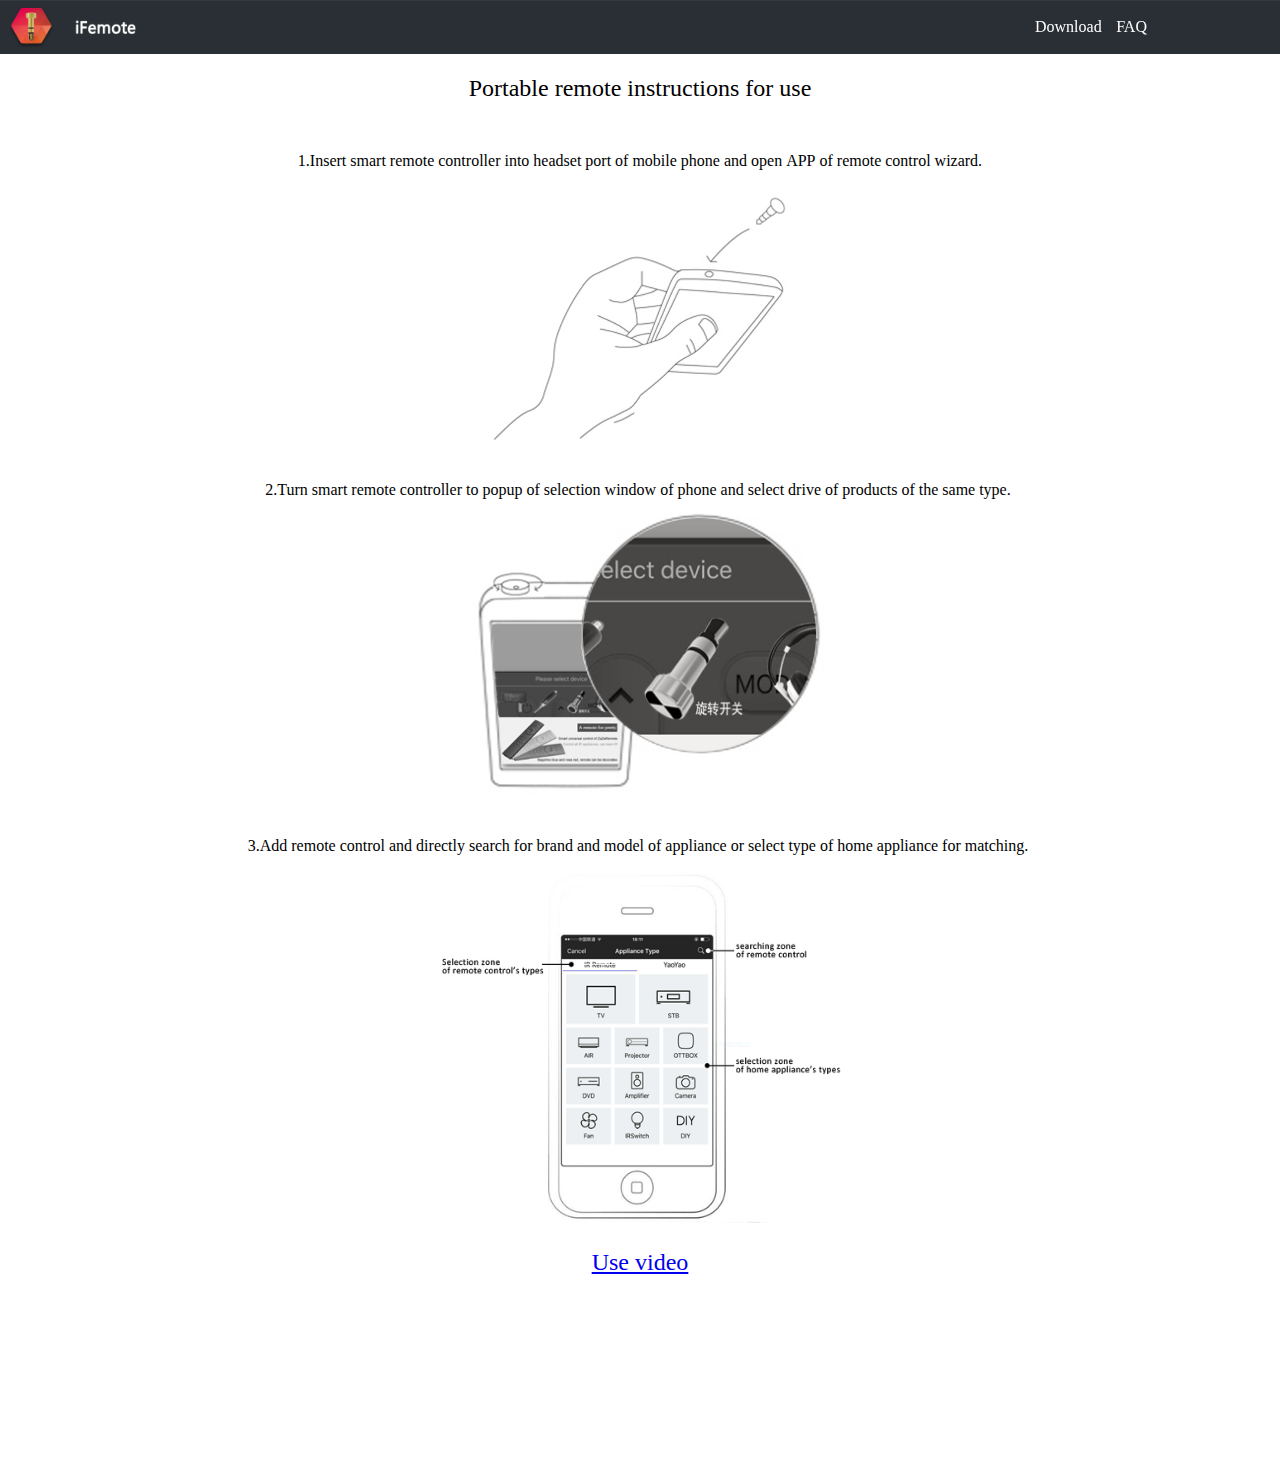
<file: use.html>
<!DOCTYPE html>
<html lang="en"><head><meta http-equiv="Content-Type" content="text/html; charset=UTF-8">
    <meta charset="UTF-8">
    <title>Portable Remote-Manual</title>
    <meta name="viewport" content="width=device-width, initial-scale=1">
    <style>
        @charset "utf-8";
        /*reset*/
        html {
            font-size: 62.5%;
            -webkit-tap-highlight-color: rgba(0, 0, 0, 0);
        }

        body {
            margin: 0px;
            padding: 0px;
        }

        :before, :after {
            -webkit-box-sizing: border-box;
            -moz-box-sizing: border-box;
            box-sizing: border-box;
        }

        .clearfix:before, .clearfix:after, .container:before, .container:after, .container-fluid:before, .container-fluid:after, .row:before, .row:after, .form-horizontal .form-group:before, .form-horizontal .form-group:after, .btn-toolbar:before, .btn-toolbar:after, .btn-group-vertical > .btn-group:before, .btn-group-vertical > .btn-group:after, .nav:before, .nav:after, .navbar:before, .navbar:after, .navbar-header:before, .navbar-header:after, .navbar-collapse:before, .navbar-collapse:after, .pager:before, .pager:after, .panel-body:before, .panel-body:after, .modal-footer:before, .modal-footer:after {
            content: " ";
            display: table;
        }

        .clearfix:after, .container:after, .container-fluid:after, .row:after, .form-horizontal .form-group:after, .btn-toolbar:after, .btn-group-vertical > .btn-group:after, .nav:after, .navbar:after, .navbar-header:after, .navbar-collapse:after, .pager:after, .panel-body:after, .modal-footer:after {
            clear: both;
        }

        /*top nav*/
        nav {
            position: fixed;
            top: 0;
            left: 0;
            width: 100%;
            z-index: 999;
            background: #333;
            font-size: 18px;
            color: #fff;
            line-height: 32px;
            background: url("/images/wap-top-bg.png") top left repeat-x;
        }

        nav .nav-logo {
            float: left;
            width: calc(100% - 250px);
        }

        .nav-logo a {
            display: block;
            width: 160px;
            height: 54px;
            margin-left: 10px;
            background: url("/images/logo.png") left center no-repeat;
            background-size: 100%;
        }

        nav .nav-menus {
            float: right;
            width: 250px;
            height: 54px;
        }
        nav .nav-menus a {
		    color:#fff;
			font-size: 16px;
			padding:0 5px;
			line-height:54px;
			text-decoration: none;
			}
@media screen and (max-width: 480px) {
	        nav .nav-menus {
            width: 150px;
        }
	        nav .nav-menus a {
			font-size: 14px;
			}
    }
        .wrap-con {
            position: relative;
            border-bottom: solid 2px #fff;
        }

        .wrap {
            position: absolute;
            top: 54px;
            left: 0;
            width: 100%;
        }

        .wrap-con img {
            display: block;
            width: 100%;
            opacity: .92;
        }

        .con4 {
            border: none;
        }

        .wrap-con1-title {
            width: 100%;
            height: 13.3%;
            position: absolute;
            top: 10.745%;
            left: 0;
            z-index: 2;
        }

        .con1-title {
            display: block;
            width: 45.3%;
            height: 100%;
            margin: 0px auto;
            background: url("/images/wap-con1-title.png") center 0px no-repeat;
            background-size: 100% 100%;
        }

        .wrap-con1-btn {
            width: 100%;
            height: 9.94%;
            position: absolute;
            top: 32.1%;
            left: 0;
            z-index: 2;
            text-align: center;
        }

        .con1-btn,.con1-btn2 {
            display: inline-block;
            width: 44.2%;
            height: 100%;
            margin: 0px 10px;
            background: url("/images/con1-btn-off.png") top center no-repeat;
            background-size: 100%
        }

        .con1-btn:hover {
            background: url("/images/con1-btn-on.png") top center no-repeat;
            background-size: 100%;
        }
        .con1-btn2 {
            background: url("/images/con1-btn2-on.png") top center no-repeat;
            background-size: 100%
        }
        .con1-btn2:hover {
            background: url("/images/con1-btn2-off.png") top center no-repeat;
            background-size: 100%
        }

        .wrap-con2-title {
            width: 100%;
            height: 12.4%;
            position: absolute;
            top: 13.345%;
            left: 0;
            z-index: 2;
        }

        .con2-title {
            display: block;
            width: 53.37%;
            height: 100%;
            margin: 0px auto;
            background: url("/images/wap-con2-title.png") center 0px no-repeat;
            background-size: 100% 100%;
        }

        .wrap-con3-title {
            width: 100%;
            height: 11.83%;
            position: absolute;
            top: 13.945%;
            left: 0;
            z-index: 2;
        }

        .con3-title {
            display: block;
            width: 62.59%;
            height: 100%;
            margin: 0px auto;
            background: url("/images/wap-con3-title.png") center 0px no-repeat;
            background-size: 100% 100%;
        }

        .wrap-con4-title {
            width: 100%;
            height: 11.49%;
            position: absolute;
            top: 9.445%;
            left: 0;
            z-index: 2;
        }

        .con4-title {
            display: block;
            width: 50.37%;
            height: 100%;
            margin: 0px auto;
            background: url("/images/wap-con4-title.png") center 0px no-repeat;
            background-size: 100% 100%;
        }

        .wrap-con4-btn {
            width: 100%;
            height: 10.87%;
            position: absolute;
            top: 78.3%;
            left: 0;
            z-index: 2;
        }

        .con4-btn {
            display: block;
            width: 44.2%;
            height: 100%;
            margin: 0px auto;
            background: url("/images/con4-btn-off.png") top center no-repeat;
            background-size: 100%
        }

        .con4-btn:hover {
            background: url("/images/con4-btn-on.png") top center no-repeat;
            background-size: 100%;
        }

        .wrap-con4-txt {
            width: 100%;
            height: 11.49%;
            position: absolute;
            top: 86.3%;
            left: 0;
            z-index: 2;
            text-align: center;
            color: #FF7F00;
            font-size: 12px;
        }

        /*font-size:3.2rem;*/
        .wrap-con4-txt p {
            margin: 5px 0 0;
        }

        .wrap-con4-txt p.click-link {
            text-decoration: underline;
            font-size: 14px;
            margin-top: 2.379%;
        }

        .wrap-con4-txt p.click-link a {
            color: #5e5d5d;
        }

        /*font-size:4rem;*/

        .overlay {top : 0px; right : 0px; left : 0px; bottom : 0px; z-index : 9999; display : none; position : absolute; background : rgba(0, 0, 0, 0.8); } 
        .overlay .arrow {height : 141px; margin : 16px 80px; margin-right : 20px; background : url(/images/up.png) top right no-repeat; } 
        .overlay .tips {width : 80%; color : white; font-size : 1em; margin : 0 auto; line-height : 1.2em; text-align : center; } 
    .STYLE1 {font-size: medium}
    .STYLE2 {font-size: xx-large}
    .STYLE3 {font-size: x-large; }
div { word-wrap: break-word; word-break: break-all; }
    </style>
    <script type="text/javascript" src="/js/require.js"></script>
</head>
<body>
<nav>
    <div class="nav-logo">
        <a href="javascript:;"></a>
    </div>
    <div class="nav-menus">
		<a href="./" target="_blank">Download</a>
		<a href="./faq.html" target="_blank">FAQ</a>
    </div>
</nav>

<p align="center" class="STYLE3" >&nbsp;</p>
<div align="center">
  <p class="STYLE1"><span class="STYLE3">Portable&nbsp;remote&nbsp;instructions&nbsp;for&nbsp;use</span></p>
  <p class="STYLE1">&nbsp;</p>
</div>
<div align="center">
  <p class="STYLE1">1.Insert&nbsp;smart&nbsp;remote&nbsp;controller&nbsp;into&nbsp;headset&nbsp;port&nbsp;of&nbsp;mobile&nbsp;phone&nbsp;and&nbsp;open&nbsp;APP&nbsp;of&nbsp;remote&nbsp;control&nbsp;wizard. </p>
</div>
<p align="center" ><img src="/images/use-01.png" alt="2" width="310" height="262">&nbsp;</p>
<p align="center" >&nbsp;</p>
<div align="center" class="STYLE1">2.Turn&nbsp;smart&nbsp;remote&nbsp;controller&nbsp;to&nbsp;popup&nbsp;of&nbsp;selection&nbsp;window&nbsp;of&nbsp;phone&nbsp;and&nbsp;select&nbsp;drive&nbsp;of&nbsp;products&nbsp;of&nbsp;the&nbsp;same&nbsp;type.&nbsp; </div>
<p align="center" ><img src="/images/use-02.png" alt="3" width="380" height="289">&nbsp;</p>
<p align="center" >&nbsp;</p>
<div align="center">
  <p class="STYLE1">3.Add&nbsp;remote&nbsp;control&nbsp;and&nbsp;directly&nbsp;search&nbsp;for&nbsp;brand&nbsp;and&nbsp;model&nbsp;of&nbsp;appliance&nbsp;or&nbsp;select&nbsp;type&nbsp;of&nbsp;home&nbsp;appliance&nbsp;for&nbsp;matching.&nbsp;</p>
</div>
<p align="center" ><img src="/images/use-03.png" alt="4" width="414" height="352">&nbsp;</p>
<div align="center">
  <p class="STYLE3"><a href="#">Use video</a></p>
</div>
<p align="center" class="STYLE2" >&nbsp;</p>
<p align="center" class="STYLE1" >&nbsp;</p>
<p align="center" class="STYLE1" >&nbsp;</p>
<p align="center" class="STYLE1" >&nbsp;</p>

</body></html>
</file>
